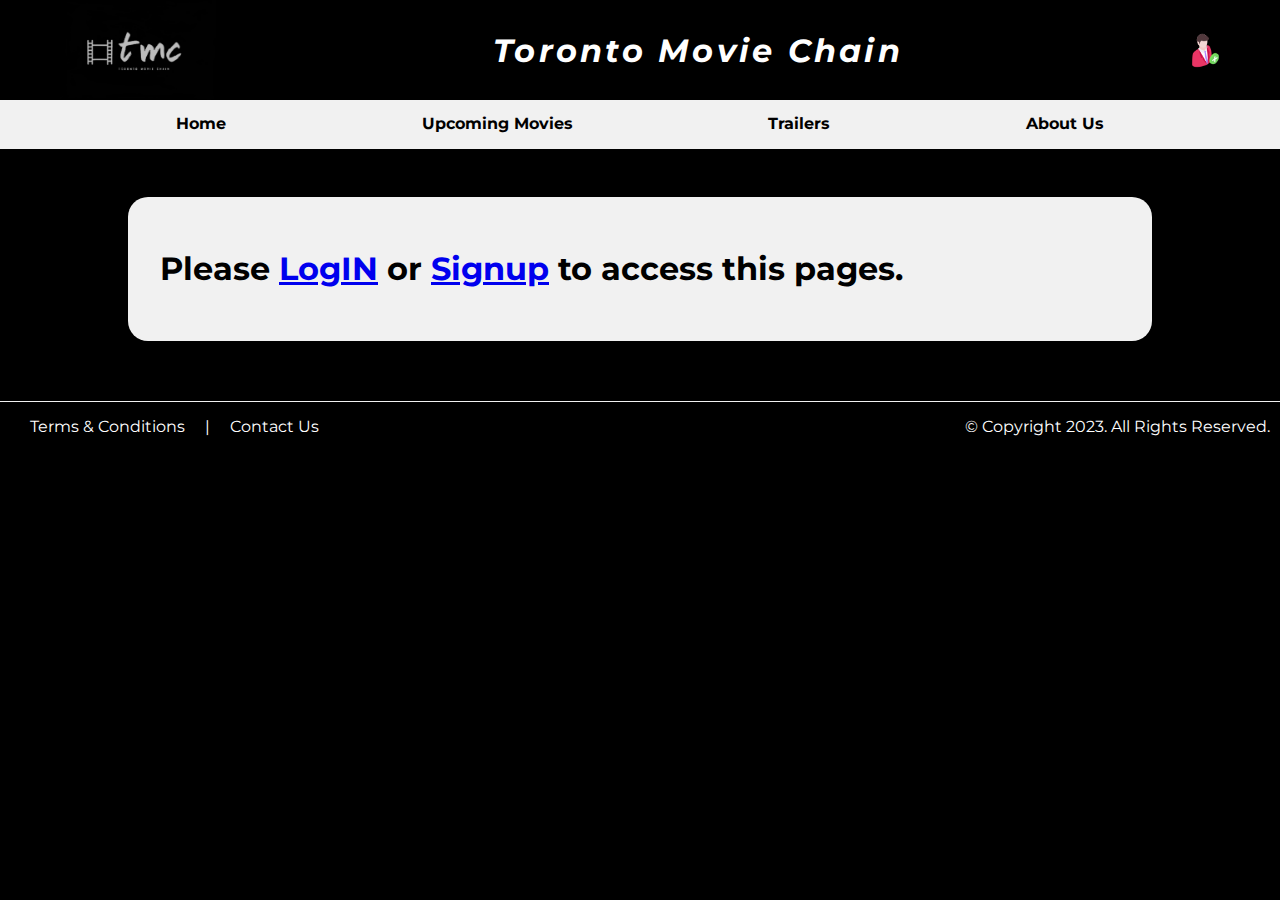
<file: index.html>
<!--    Author : Pavan Kumar Reddy Vuyyuru -->
<!DOCTYPE html>
<html lang="en">

<head>
    <link rel="stylesheet" href="../css/styles.css">
    <link rel="stylesheet" href="../css/styles2.css">
    <link href="https://fonts.googleapis.com/css?family=Montserrat:400,500,700,900|Ubuntu:400,500,700" rel="stylesheet">
    <link rel="icon" type="image/x-icon" href="../img/documentary-favicon.png">
    <title>Toronto Movie Chain</title>
    <meta charset="utf-8">
    <meta name="viewport" content="width=device-width, initial-scale=1">
    <script src="../js/profile.js"></script>
</head>

<body>
    <div id="container">
        <!-- Use the header area for the website name or logo -->
        <header>
            <div class="header-logo">
                <a class="home-link" href="#"><img src="../img/tmc.png" alt="header-logo" class="logo-image"></a>
            </div>
            <div class="hamburger" onclick="toggleNavbar()">☰</div>
            <div class="site-title">
                <a class="home-link" href="#">
                    <h1 class="header">Toronto Movie Chain</h1>
                </a>
            </div>
            <div class="ls-page">
                <img src="../img/signup-icon.png" class="svg-icons" alt="signup-icon">
                <a href='#'>
                    <p style="color:#fff;font-style: italic;" id="usernameDisplay"></p>
                </a>
            </div>


        </header>
        <!-- Use the nav area to add hyperlinks to other pages within the website -->
        <nav class="navbar">
            <div class="navbar-div">
                <div class="navbar-links">
                    <a href="../html/index.html">Home</a>
                    <a href="../html/upcoming.html">Upcoming Movies</a>
                    <a href="../html/trailers.html">Trailers</a>
                    <a href="../html/about_us.html">About Us</a>
                    <a href="../html/profile.html" class="mobileNav-specific">My Account</a>
                </div>
            </div>

        </nav>
        <!-- Use the main area to add the main content of the webpage -->
        <main>
            <div class="main-container">
                <h1>Please
                    <a href="../html/login.html">LogIN</a> or
                    <a href="../html/signup.html">Signup</a> to access this pages.
                </h1>
            </div>
        </main>
        <!-- Use the footer area to add webpage footer content -->
        <footer class="footer-site">
            <div class="footer-links">
                <li class="footer-link-list">
                    <ul class="footer-list-items"><a class="footer-links" href="../html/terms_and_conditions.html">Terms & Conditions</a></ul> |
                    <ul class="footer-list-items"><a class="footer-links" href="../html/contact_us.html">Contact Us</a></ul>
                </li>
            </div>
            <div class="footer-copyright">
                &copy; Copyright 2023. All Rights Reserved.
            </div>
        </footer>
    </div>
</body>


</html>
</file>
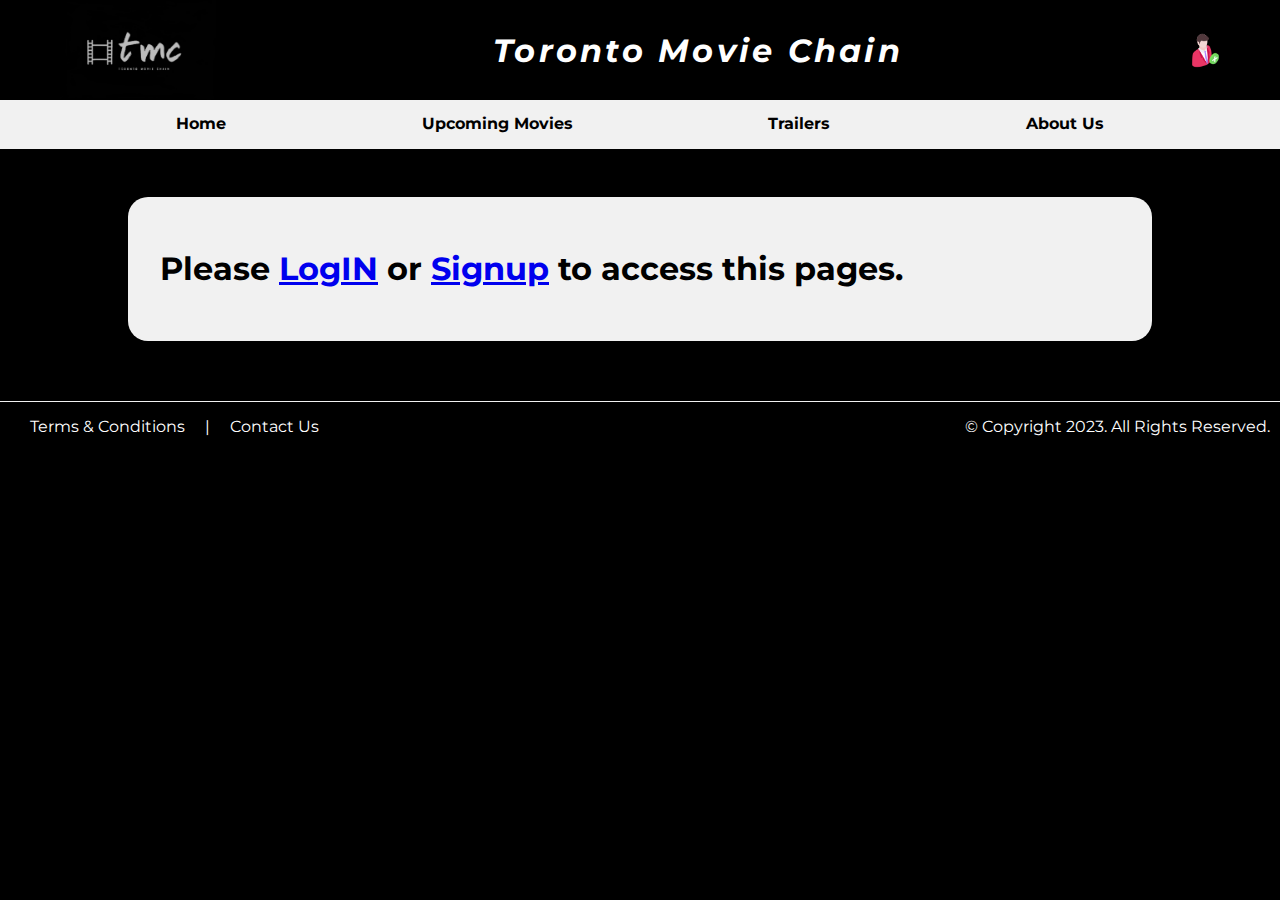
<file: html/index.html>
<!-- Author : Venkata Sandeep Reddy Sabella -->
<!DOCTYPE html>
<html lang="en">

<head>
    <link rel="stylesheet" href="../css/styles.css">
    <link rel="stylesheet" href="../css/styles2.css">
    <script src="../js/index.js"></script>
    <!-- Google font for website -->
    <link href="https://fonts.googleapis.com/css?family=Montserrat:400,500,700,900|Ubuntu:400,500,700" rel="stylesheet">
    <link rel="icon" type="image/x-icon" href="../img/documentary-favicon.png">
    <title>Toronto Movie Chain</title>
    <meta charset="utf-8">
    <meta name="viewport" content="width=device-width, initial-scale=1">
</head>

<body>
    <div id="container">
        <!-- Use the header area for the website name or logo -->
        <header>
            <div class="header-logo">
                <a class="home-link" href="#"><img src="../img/tmc.png" alt="header-logo" class="logo-image"></a>
            </div>
            <div class="hamburger" onclick="toggleNavbar()">☰</div>
            <div class="site-title">
                <a class="home-link" href="#">
                    <h1 class="header">Toronto Movie Chain</h1>
                </a>
            </div>

            <div class="ls-page">
                <img src="../img/signup-icon.png" class="svg-icons" alt="signup-icon">
                <a href="../html/profile.html">
                    <p style="color:#fff;font-style: italic;" id="usernameDisplay"></p>
                </a>
            </div>

        </header>

        <nav class="navbar">
            <div class="navbar-div">
                <div class="navbar-links">
                    <a href="../html/index.html">Home</a>
                    <a href="../html/upcoming.html">Upcoming Movies</a>
                    <a href="../html/trailers.html">Trailers</a>
                    <a href="../html/about_us.html">About Us</a>
                    <a href="../html/profile.html" class="mobileNav-specific">My Account</a>
                </div>
            </div>

        </nav>
        <!-- Use the main area to add the main content of the webpage -->
        <main>
            <div>
                <div class="main-container">
                    <div class="slider">
                        <img src="../img/banner.jpg" id="banner" alt="Home Page Banner">
                    </div>
                    <h1 class="page-header">Now Playing :</h1>
                    <div class="now-playing-container">
                        <div class="card">
                            <img src="../img/batman.jpg" alt="movie-banner">
                            <div class="content">
                                <h3 class="content-text">Batman</h3>
                                <p class="content-text">Action/Adventure</p>
                                <a href="../html/show-timings.html" class="active-button">Book Now</a>
                            </div>
                        </div>
                        <div class="card">
                            <img src="../img/spiderman2.png" alt="movie-banner">
                            <div class="content">
                                <h3 class="content-text">Spiderman</h3>
                                <p class="content-text">Action/Adventure</p>
                                <a href="../html/show-timings.html" class="active-button">Book Now</a>
                            </div>
                        </div>
                        <div class="card">
                            <img src="../img/starwars.jpg" alt="movie-banner">
                            <div class="content">
                                <h3 class="content-text">Star Wars</h3>
                                <p class="content-text">Action/Adventure</p>
                                <a href="../html/show-timings.html" class="active-button">Book Now</a>
                            </div>
                        </div>
                        <div class="card">
                            <img src="../img/drstrange.jpg" alt="movie-banner">
                            <div class="content">
                                <h3 class="content-text">Dr Strange</h3>
                                <p class="content-text">Action/Adventure</p>
                                <a href="../html/show-timings.html" class="active-button">Book Now</a>
                            </div>
                        </div>
                        <div class="card">
                            <img src="../img/naruto.png" alt="movie-banner">
                            <div class="content">
                                <h3 class="content-text">Naruto</h3>
                                <p class="content-text">Action/Adventure</p>
                                <a href="../html/show-timings.html" class="active-button">Book Now</a>
                            </div>
                        </div>
                        <div class="card">
                            <img src="../img/hulk.png" alt="movie-banner">
                            <div class="content">
                                <h3 class="content-text">Hulk</h3>
                                <p class="content-text">Action/Adventure</p>
                                <a href="../html/show-timings.html" class="active-button">Book Now</a>
                            </div>
                        </div>
                        <div class="card">
                            <img src="../img/ironman.png" alt="movie-banner">
                            <div class="content">
                                <h3 class="content-text">IronMan</h3>
                                <p class="content-text">Action/Adventure</p>
                                <a href="../html/show-timings.html" class="active-button">Book Now</a>
                            </div>
                        </div>
                    </div>
                    <div class="offer">
                        <h2>40% off on tickets during weekend's</h2>
                    </div>
                    <h1>Movie News</h1>
                    <div class="now-playing-container">

                        <div class="movie-news-card">
                            <img src="../img/squidgame.jpg" alt="movie-news-image">
                            <div class="content2">
                                <p> The movie is based on the true story of US scientist and theoretical physicist J Robert Oppenheimer</p>
                            </div>
                        </div>
                        <div class="movie-news-card">
                            <img src="../img/flash.jpg" alt="movie-news-image">
                            <div class="content2">
                                <p>Film critic Ali Plumb and a marketing expert explain why the Barbie film has been everywhere for months.</p>
                            </div>
                        </div>
                        <div class="movie-news-card">

                            <img src="../img/harrypotter.jpg" alt="movie-news-image">
                            <div class="content2">
                                <p>Haunted Mansion is a 2023 American supernatural horror comedy film directed by Justin Simien</p>
                            </div>
                        </div>
                    </div>


                </div>
            </div>
        </main>
        <!-- Use the footer area to add webpage footer content -->
        <footer class="footer-site">
            <div class="footer-links">
                <li class="footer-link-list">
                    <ul class="footer-list-items"><a class="footer-links" href="../html/terms_and_conditions.html">Terms & Conditions</a></ul> |
                    <ul class="footer-list-items"><a class="footer-links" href="../html/contact_us.html">Contact Us</a></ul>
                </li>
            </div>
            <div class="footer-copyright">
                &copy; Copyright 2023. All Rights Reserved.
            </div>
        </footer>
    </div>
</body>
<script src="../js/index.js"></script>

</html>
</file>
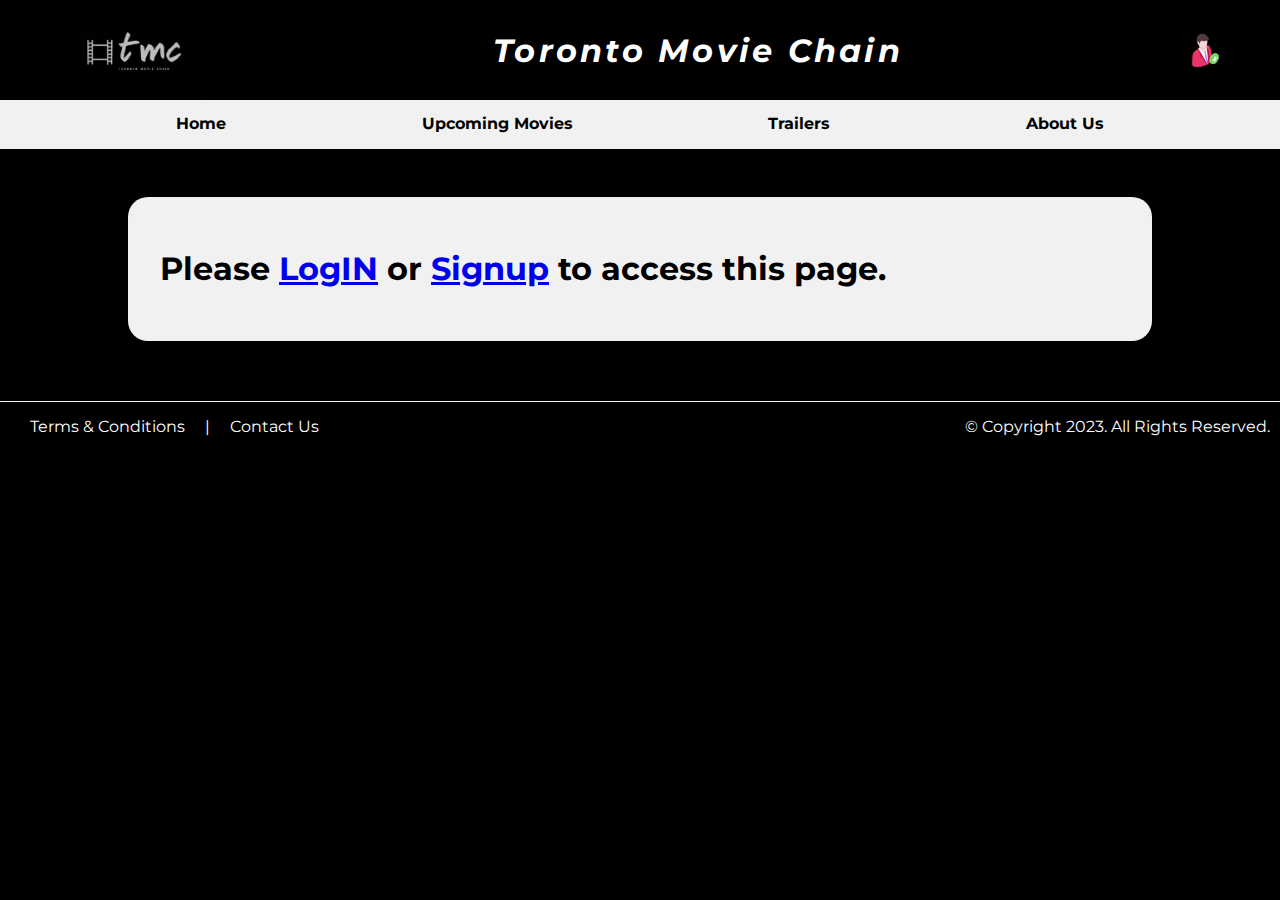
<file: invalid-login.html>
<!--    Author : Pavan Kumar Reddy Vuyyuru -->
<!DOCTYPE html>
<html lang="en">

<head>
    <link rel="stylesheet" href="../css/styles.css">
    <link rel="stylesheet" href="../css/styles2.css">
    <link href="https://fonts.googleapis.com/css?family=Montserrat:400,500,700,900|Ubuntu:400,500,700" rel="stylesheet">
    <link rel="icon" type="image/x-icon" href="../img/documentary-favicon.png">
    <title>Toronto Movie Chain</title>
    <meta charset="utf-8">
    <meta name="viewport" content="width=device-width, initial-scale=1">
    <script src="../js/profile.js"></script>
</head>

<body>
    <div id="container">
        <!-- Use the header area for the website name or logo -->
        <header>
            <div class="header-logo">
                <a class="home-link" href="../405-Found_Movie-Theatre-Management_FP/invalid-login.html"><img src="../img/tmc.png" alt="header-logo" class="logo-image"></a>
            </div>
            <div class="hamburger" onclick="toggleNavbar()">☰</div>
            <div class="site-title">
                <a class="home-link" href="../405-Found_Movie-Theatre-Management_FP/invalid-login.html">
                    <h1 class="header">Toronto Movie Chain</h1>
                </a>
            </div>
            <div class="ls-page">
                <img src="../img/signup-icon.png" class="svg-icons" alt="signup-icon">
                <a href='#'>
                    <p style="color:#fff;font-style: italic;" id="usernameDisplay"></p>
                </a>
            </div>


        </header>
        <!-- Use the nav area to add hyperlinks to other pages within the website -->
        <nav class="navbar">
            <div class="navbar-div">
                <div class="navbar-links">
                    <a href="../html/index.html">Home</a>
                    <a href="../html/upcoming.html">Upcoming Movies</a>
                    <a href="../html/trailers.html">Trailers</a>
                    <a href="../html/about_us.html">About Us</a>
                    <a href="../html/profile.html" class="mobileNav-specific">My Account</a>
                </div>
            </div>

        </nav>
        <!-- Use the main area to add the main content of the webpage -->
        <main>
            <div class="main-container">
                <h1>Please
                    <a href="../html/login.html">LogIN</a> or
                    <a href="../html/signup.html">Signup</a> to access this page.
                </h1>
            </div>
        </main>
        <!-- Use the footer area to add webpage footer content -->
        <footer class="footer-site">
            <div class="footer-links">
                <li class="footer-link-list">
                    <ul class="footer-list-items"><a class="footer-links" href="../html/terms_and_conditions.html">Terms & Conditions</a></ul> |
                    <ul class="footer-list-items"><a class="footer-links" href="../html/contact_us.html">Contact Us</a></ul>
                </li>
            </div>
            <div class="footer-copyright">
                &copy; Copyright 2023. All Rights Reserved.
            </div>
        </footer>
    </div>
</body>


</html>
</file>
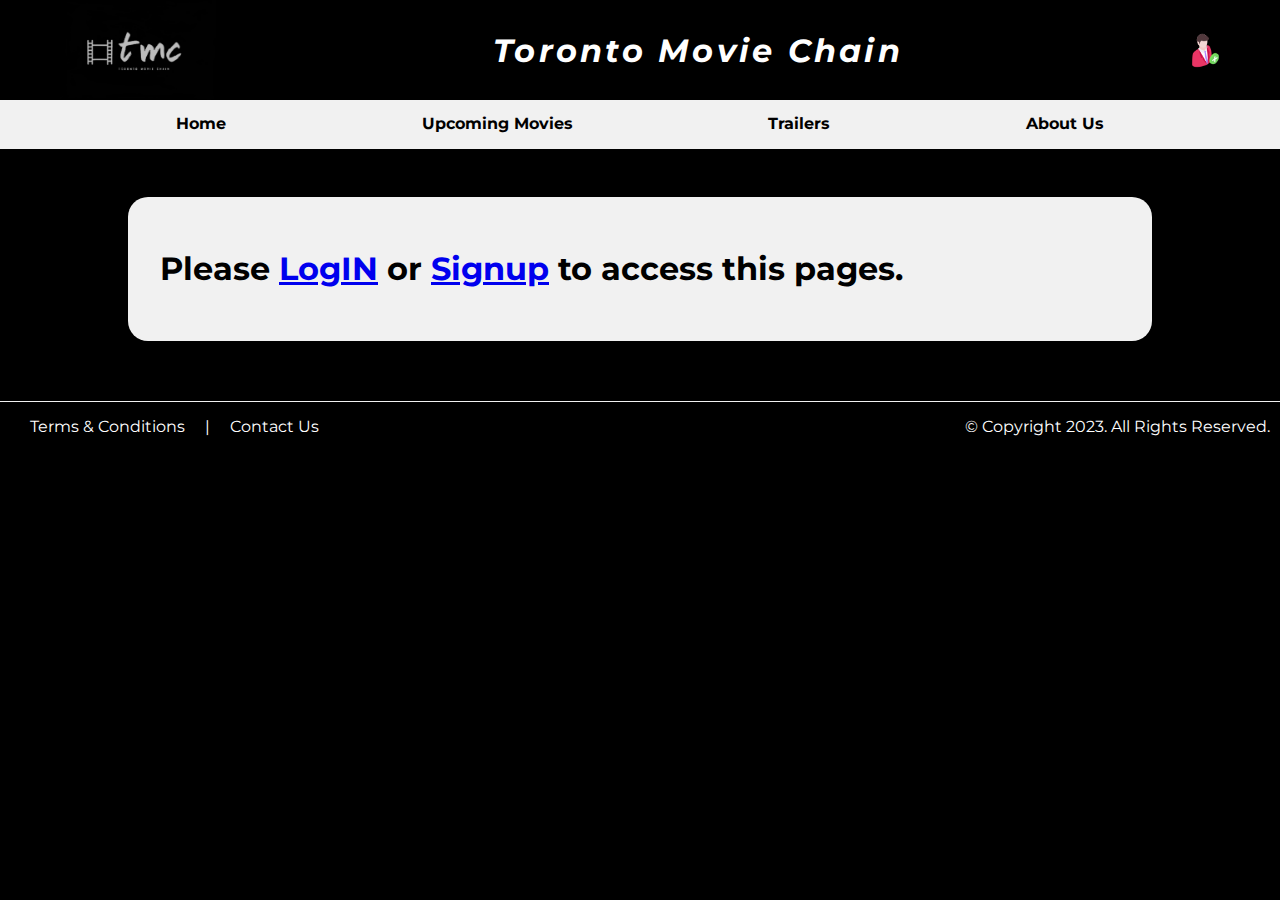
<file: html/about_us.html>
<!--    Author : Rajesh Jyoti Samrat -->
<!DOCTYPE html>
<html lang="en">

<head>
    <link rel="stylesheet" href="../css/styles.css">
    <link rel="stylesheet" href="../css/styles2.css">
    <!-- Google font for website -->
    <link href="https://fonts.googleapis.com/css?family=Montserrat:400,500,700,900|Ubuntu:400,500,700" rel="stylesheet">
    <link rel="icon" type="image/x-icon" href="../img/documentary-favicon.png">
    <title>Toronto Movie Chain</title>
    <meta charset="utf-8">
    <meta name="viewport" content="width=device-width, initial-scale=1">
</head>

<body>
    <div id="container">
        <!-- Use the header area for the website name or logo -->
        <header>
            <div class="header-logo">
                <a class="home-link" href="../html/index.html"><img src="../img/tmc.png" alt="header-logo" class="logo-image"></a>
            </div>
            <div class="hamburger" onclick="toggleNavbar()">☰</div>
            <div class="site-title">
                <a class="home-link" href="../html/index.html">
                    <h1 class="header">Toronto Movie Chain</h1>
                </a>
            </div>
            <div class="ls-page">

                <img src="../img/signup-icon.png" class="svg-icons" alt="signup-icon">
                <a href="../html/profile.html">
                    <p style="color:#fff;font-style: italic;" id="usernameDisplay"></p>
                </a>

            </div>


        </header>
        <!-- Use the nav area to add hyperlinks to other pages within the website -->
        <nav class="navbar">
            <div class="navbar-div">
                <div class="navbar-links">
                    <a href="../html/index.html">Home</a>
                    <a href="../html/upcoming.html">Upcoming Movies</a>
                    <a href="../html/trailers.html">Trailers</a>
                    <a href="../html/about_us.html">About Us</a>
                    <a href="../html/profile.html" class="mobileNav-specific">My Account</a>
                </div>
            </div>

        </nav>
        <!-- Use the main area to add the main content of the webpage -->
        <main>
            <div>
                <div class="main-container" ontouchstart="touchStart()">
                    <h1 class="page-header">About Us :</h1>
                    <div class="mission">
                        <h2>Our Mission :</h2>
                        <div class="mission-block">
                            <div style="max-width: 30%;">
                                <img src="../img/mission.png" alt="mission-image" class="mission-image">
                            </div>
                            <div>
                                <p>We at <strong> Toronto Movie Chain </strong> work hard to earn the trust of movie buffs like you that allows users to book tickets for movies online. It offers various features and benefits to both customers and movie theaters.
                                    No matter if you're a casual watcher or a die-hard cinephile, our website provides insightful information and useful resources about movie and ticket bookings experience. You may easily access a plethora of knowledge
                                    on your preferred movies, actors, directors, and genres.</p>
                            </div>
                        </div>
                    </div>
                    <div class="what-we-offer">
                        <h2>What we offer :</h2>
                        <ul>
                            <li>A big collection of movies from different genres.</li>
                            <li>Movie trailers, reviews and upcoming releases.</li>
                            <li>Users can search for movies to watch after logging in. They are able to search through a list of movies and filter them by region, language, release date, and genre.</li>
                            <li>Users may check the showtime and seat availability in real-time, which helps them plan their movie outings.</li>
                            <li>Many booking websites offer promotional deals, discounts, and loyalty programs, enabling users to save money on ticket purchases.</li>
                        </ul>
                    </div>

                    <div class="contact-us-block">
                        <h2>Any Quires :</h2>
                        <p>If you have any questions, feedback, or inquiries, please don't hesitate to get in touch with us. We'd love to hear from you!</p>
                        <p><b>Email : </b>
                            <a href="mailto:info@movietheatremanagement.com"><em>info@movietheatremanagement.com</em></a>
                        </p>
                        <p class="desktop-only"><b>Phone : </b>
                            <a href="tel: +1 1111111111"><em>+1 (123)-123-1234</em></a>
                        </p>
                        <p class="mobile-only call-button">
                            <a href="tel: +1 1111111111"><em>Contact Us</em></a>
                        </p>
                    </div>
                </div>
            </div>
        </main>
        <!-- Use the footer area to add webpage footer content -->
        <footer class="footer-site">
            <div class="footer-links">
                <li class="footer-link-list">
                    <ul class="footer-list-items"><a class="footer-links" href="../html/terms_and_conditions.html">Terms & Conditions</a></ul> |
                    <ul class="footer-list-items"><a class="footer-links" href="../html/contact_us.html">Contact Us</a></ul>
                </li>
            </div>
            <div class="footer-copyright">
                &copy; Copyright 2023. All Rights Reserved.
            </div>
        </footer>
    </div>
</body>
<script src="../js/index.js"></script>

</html>
</file>
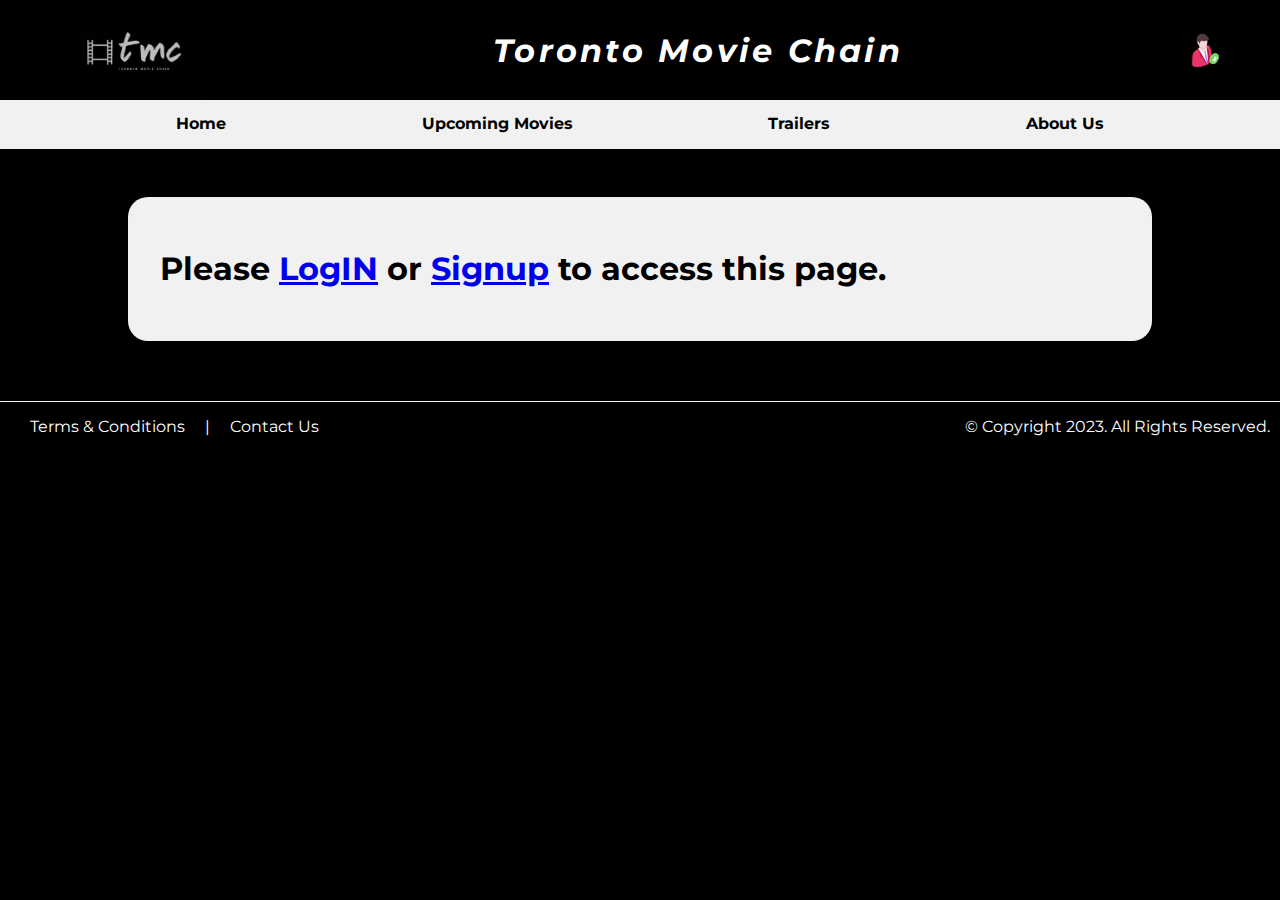
<file: html/invalid-login.html>
<!--    Author : Pavan Kumar Reddy Vuyyuru -->
<!DOCTYPE html>
<html lang="en">

<head>
    <link rel="stylesheet" href="../css/styles.css">
    <link rel="stylesheet" href="../css/styles2.css">
    <link href="https://fonts.googleapis.com/css?family=Montserrat:400,500,700,900|Ubuntu:400,500,700" rel="stylesheet">
    <link rel="icon" type="image/x-icon" href="../img/documentary-favicon.png">
    <title>Toronto Movie Chain</title>
    <meta charset="utf-8">
    <meta name="viewport" content="width=device-width, initial-scale=1">
    <script src="../js/profile.js"></script>
</head>

<body>
    <div id="container">
        <!-- Use the header area for the website name or logo -->
        <header>
            <div class="header-logo">
                <a class="home-link" href="../html/invalid-login.html"><img src="../img/tmc.png" alt="header-logo" class="logo-image"></a>
            </div>
            <div class="hamburger" onclick="toggleNavbar()">☰</div>
            <div class="site-title">
                <a class="home-link" href="../html/invalid-login.html">
                    <h1 class="header">Toronto Movie Chain</h1>
                </a>
            </div>
            <div class="ls-page">
                <img src="../img/signup-icon.png" class="svg-icons" alt="signup-icon">
                <a href='#'>
                    <p style="color:#fff;font-style: italic;" id="usernameDisplay"></p>
                </a>
            </div>


        </header>
        <!-- Use the nav area to add hyperlinks to other pages within the website -->
        <nav class="navbar">
            <div class="navbar-div">
                <div class="navbar-links">
                    <a href="../html/index.html">Home</a>
                    <a href="../html/upcoming.html">Upcoming Movies</a>
                    <a href="../html/trailers.html">Trailers</a>
                    <a href="../html/about_us.html">About Us</a>
                    <a href="../html/profile.html" class="mobileNav-specific">My Account</a>
                </div>
            </div>

        </nav>
        <!-- Use the main area to add the main content of the webpage -->
        <main>
            <div class="main-container">
                <h1>Please
                    <a href="../html/login.html">LogIN</a> or
                    <a href="../html/signup.html">Signup</a> to access this page.
                </h1>
            </div>
        </main>
        <!-- Use the footer area to add webpage footer content -->
        <footer class="footer-site">
            <div class="footer-links">
                <li class="footer-link-list">
                    <ul class="footer-list-items"><a class="footer-links" href="../html/terms_and_conditions.html">Terms & Conditions</a></ul> |
                    <ul class="footer-list-items"><a class="footer-links" href="../html/contact_us.html">Contact Us</a></ul>
                </li>
            </div>
            <div class="footer-copyright">
                &copy; Copyright 2023. All Rights Reserved.
            </div>
        </footer>
    </div>
</body>


</html>
</file>
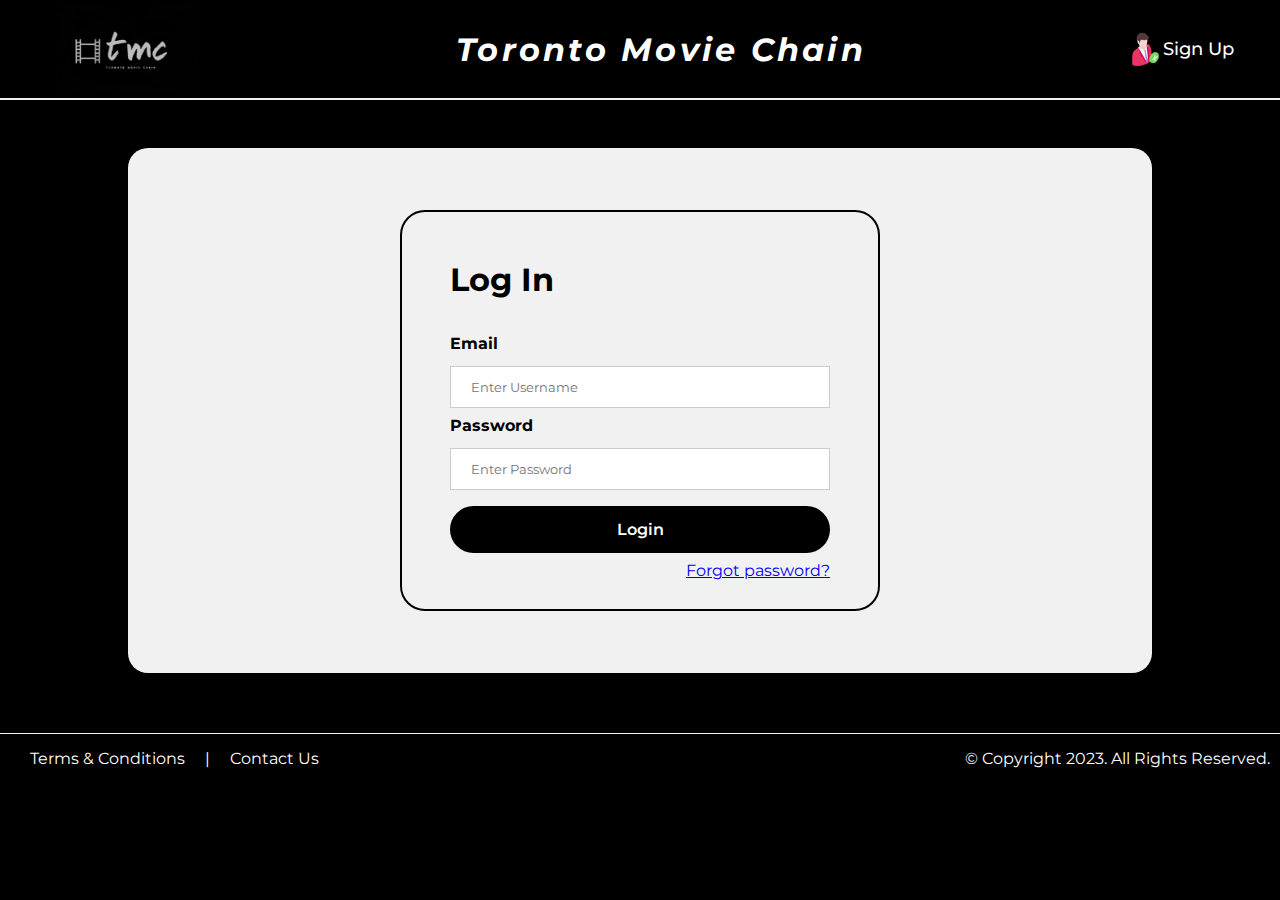
<file: html/login.html>
<!-- Author : Pavan Kumar Reddy Vuyyuru -->
<!DOCTYPE html>
<html lang="en">

<head>
    <link rel="stylesheet" href="../css/styles.css">
    <link rel="stylesheet" href="../css/styles2.css">
    <script src="../js/login.js"></script>
    <!-- Google font for website -->
    <link href="https://fonts.googleapis.com/css?family=Montserrat:400,500,700,900|Ubuntu:400,500,700" rel="stylesheet">
    <link rel="icon" type="image/x-icon" href="../img/documentary-favicon.png">
    <title>Toronto Movie Chain</title>
    <meta charset="utf-8">
    <meta name="viewport" content="width=device-width, initial-scale=1">
</head>

<body>
    <div id="container">
        <!-- Use the header area for the website name or logo -->
        <header style=" border-bottom: 2px solid #f1f1f1;">
            <div class="header-logo">
                <a class="home-link" href="../index.html"><img src="../img/tmc.png" alt="header-logo" class="logo-image"></a>
            </div>
            <div class="site-title">
                <a class="home-link" href="../index.html">
                    <h1 class="header">Toronto Movie Chain</h1>
                </a>
            </div>
            <div class="ls-page">
                <a class="login" href="../html/profile.html" rel="contact_us-page">
                    <img src="../img/signup-icon.png" class="svg-icons" alt="signup-icon">Sign Up</a>
            </div>
            <div class="ls-page-mobile-tablet">
                <a class="login" href="../html/signup.html" rel="contact_us-page">
                    <img src="../img/signup-icon.png" class="svg-icons" alt="signup-icon"></a>
            </div>

        </header>

        <!-- Use the main area to add the main content of the webpage -->
        <main>
            <div class="main-container">
                <form id="login-form" action="submit">
                    <div class="form-container">
                        <h1 class="page-title">Log In</h1>
                        <hr>
                        <label for="username"><b>Email</b></label>
                        <input type="text" id="username" placeholder="Enter Username" name="uname" required>

                        <label for="password"><b>Password</b></label>
                        <input type="password" id="password" placeholder="Enter Password" name="psw" required>

                        <div style="display: block;font-style: italic;">
                            <output style="color: red;" name="result"></output>
                        </div>
                        <input type="submit" class="active-button" value="Login" />
                        <span class="psw"><a href="#">Forgot password?</a></span>
                    </div>
                </form>
            </div>
        </main>
        <!-- Use the footer area to add webpage footer content -->
        <footer class="footer-site">
            <div class="footer-links">
                <li class="footer-link-list">
                    <ul class="footer-list-items"><a class="footer-links" href="../html/terms_and_conditions.html">Terms & Conditions</a></ul> |
                    <ul class="footer-list-items"><a class="footer-links" href="../html/contact_us.html">Contact Us</a></ul>
                </li>
            </div>
            <div class="footer-copyright">
                &copy; Copyright 2023. All Rights Reserved.
            </div>
        </footer>
    </div>
</body>

</html>
</file>
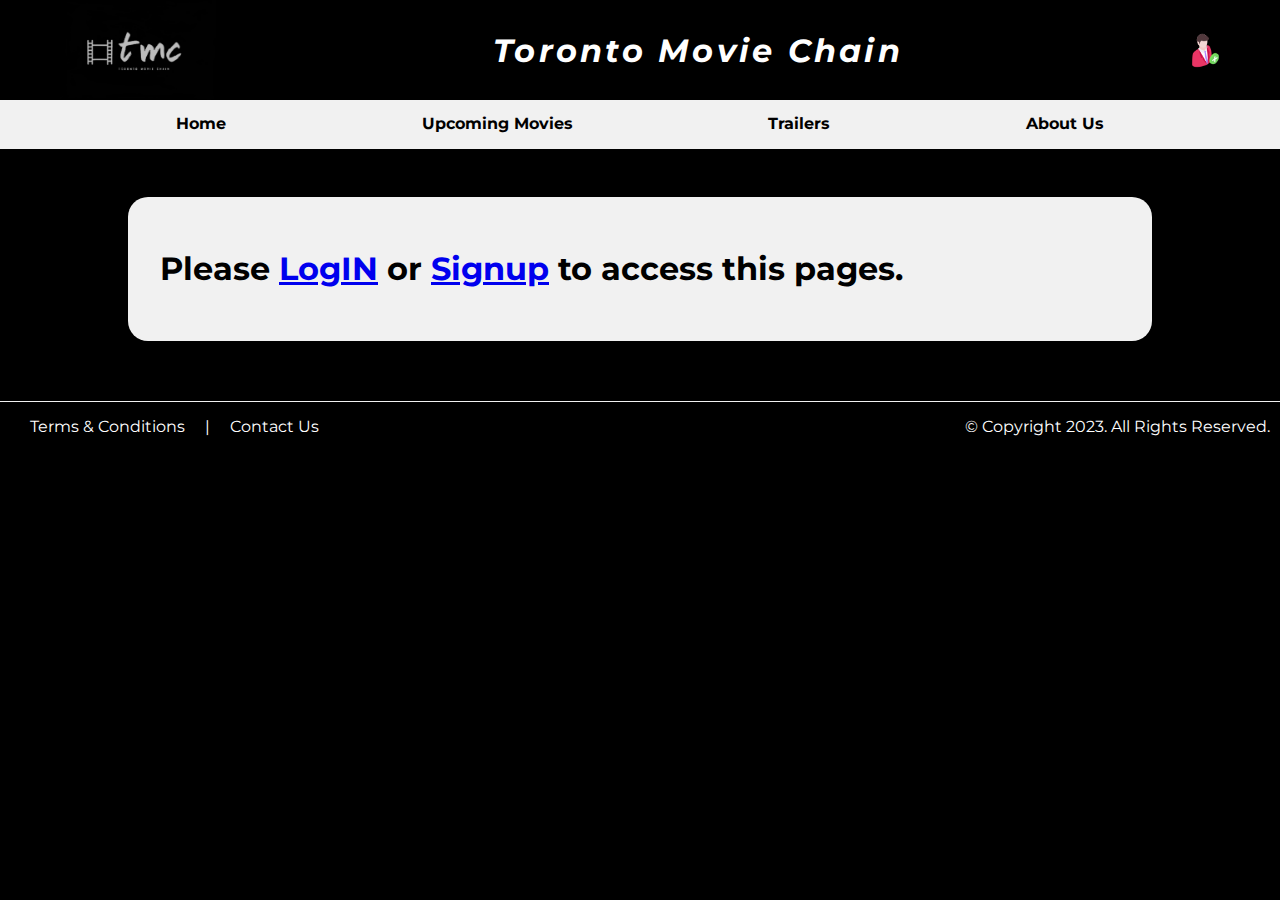
<file: html/profile.html>
<!--    Author : Venkata Sandeep Reddy Sabella -->
<!DOCTYPE html>
<html lang="en">

<head>
    <link rel="stylesheet" href="../css/styles.css">
    <link rel="stylesheet" href="../css/styles2.css">
    <link href="https://fonts.googleapis.com/css?family=Montserrat:400,500,700,900|Ubuntu:400,500,700" rel="stylesheet">
    <link rel="icon" type="image/x-icon" href="../img/documentary-favicon.png">
    <title>Toronto Movie Chain</title>
    <meta charset="utf-8">
    <meta name="viewport" content="width=device-width, initial-scale=1">
    <script src="../js/profile.js"></script>
</head>

<body>
    <div id="container">
        <!-- Use the header area for the website name or logo -->
        <header>
            <div class="header-logo">
                <a class="home-link" href="../html/index.html"><img src="../img/tmc.png" alt="header-logo" class="logo-image"></a>
            </div>
            <div class="hamburger" onclick="toggleNavbar()">☰</div>
            <div class="site-title">
                <a class="home-link" href="../html/index.html">
                    <h1 class="header">Toronto Movie Chain</h1>
                </a>
            </div>
            <div class="ls-page">
                <img src="../img/signup-icon.png" class="svg-icons" alt="signup-icon">
                <a href='#'>
                    <p style="color:#fff;font-style: italic;" id="usernameDisplay"></p>
                </a>
            </div>


        </header>
        <!-- Use the nav area to add hyperlinks to other pages within the website -->
        <nav class="navbar">
            <div class="navbar-div">
                <div class="navbar-links">
                    <a href="../html/index.html">Home</a>
                    <a href="../html/upcoming.html">Upcoming Movies</a>
                    <a href="../html/trailers.html">Trailers</a>
                    <a href="../html/about_us.html">About Us</a>
                    <a href="../html/profile.html" class="mobileNav-specific">My Account</a>
                </div>
            </div>

        </nav>
        <!-- Use the main area to add the main content of the webpage -->
        <main>
            <div class="main-container">
                <h1 class="page-header">Profile :</h1>
                <div id="profile-container">
                    <div id="profile-photo">
                        <img src="../img/batman.jpg" alt="Profile Photo">
                    </div>
                    <div id="profile-details">
                        <label for="firstname">First Name:</label>
                        <input type="text" id="firstname" readonly>

                        <label for="email">Email:</label>
                        <input type="email" id="email" readonly>

                        <label for="password">Password:</label>
                        <input type="password" id="password" readonly>

                        <button onclick="changePassword()">Change Password</button>
                        <button onclick="signOut()">Sign Out</button>
                    </div>
                </div>
            </div>
        </main>
        <!-- Use the footer area to add webpage footer content -->
        <footer class="footer-site">
            <div class="footer-links">
                <li class="footer-link-list">
                    <ul class="footer-list-items"><a class="footer-links" href="../html/terms_and_conditions.html">Terms & Conditions</a></ul> |
                    <ul class="footer-list-items"><a class="footer-links" href="../html/contact_us.html">Contact Us</a></ul>
                </li>
            </div>
            <div class="footer-copyright">
                &copy; Copyright 2023. All Rights Reserved.
            </div>
        </footer>
    </div>
</body>
<script src="../js/index.js"></script>

</html>
</file>
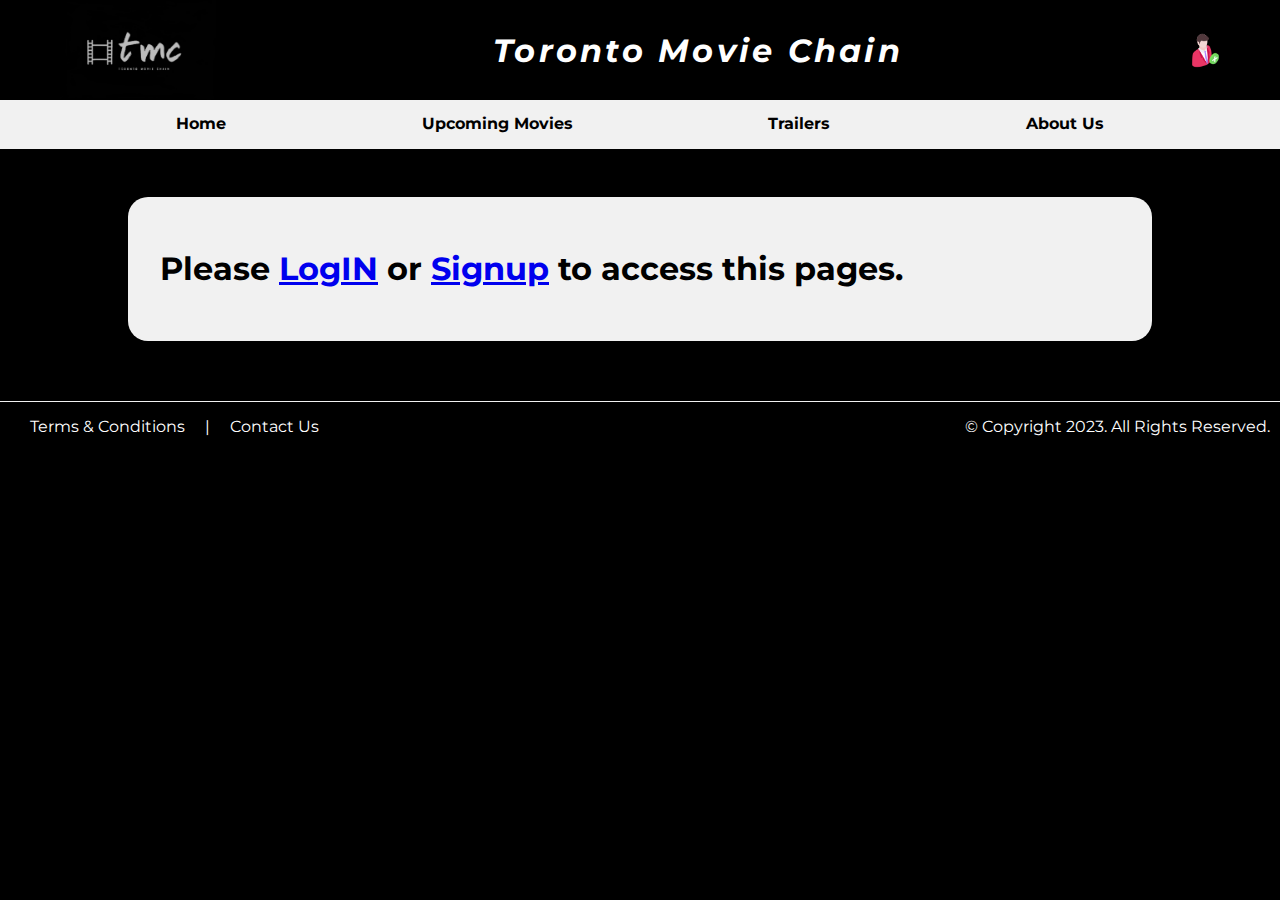
<file: html/show-timings.html>
<!--    Author : Pavan Kumar Reddy Vuyyuru -->
<!DOCTYPE html>
<html lang="en">

<head>
    <link rel="stylesheet" href="../css/styles.css">
    <link rel="stylesheet" href="../css/styles2.css">
    <!-- Google font for website -->
    <link href="https://fonts.googleapis.com/css?family=Montserrat:400,500,700,900|Ubuntu:400,500,700" rel="stylesheet">
    <link rel="icon" type="image/x-icon" href="../img/documentary-favicon.png">
    <title>Toronto Movie Chain</title>
    <meta charset="utf-8">
    <meta name="viewport" content="width=device-width, initial-scale=1">
</head>

<body>
    <div id="container">
        <!-- Use the header area for the website name or logo -->
        <header>
            <div class="header-logo">
                <a class="home-link" href="../html/index.html"><img src="../img/tmc.png" alt="header-logo" class="logo-image"></a>
            </div>
            <div class="hamburger" onclick="toggleNavbar()">☰</div>
            <div class="site-title">
                <a class="home-link" href="../html/index.html">
                    <h1 class="header">Toronto Movie Chain</h1>
                </a>
            </div>
            <div class="ls-page">
                <img src="../img/signup-icon.png" class="svg-icons" alt="signup-icon">
                <a href="../html/profile.html">
                    <p style="color:#fff;font-style: italic;" id="usernameDisplay"></p>
                </a>
            </div>

        </header>
        <!-- Use the nav area to add hyperlinks to other pages within the website -->
        <nav class="navbar">
            <div class="navbar-div">
                <div class="navbar-links">
                    <a href="../html/index.html">Home</a>
                    <a href="../html/upcoming.html">Upcoming Movies</a>
                    <a href="../html/trailers.html">Trailers</a>
                    <a href="../html/about_us.html">About Us</a>
                    <a href="../html/profile.html" class="mobileNav-specific">My Account</a>
                </div>
            </div>

        </nav>
        <!-- Use the main area to add the main content of the webpage -->
        <main>
            <div class="main-container">
                <div class="show_timings-container">
                    <h1 class="page-header">Show timings :</h1>

                </div>
                <div class="show-details-container">
                    <div class="show-list-container">
                        <div class="movie-image">
                            <a href="#">
                                <img src="../img/batman.jpg" alt="movie-banner-image">
                            </a>
                        </div>
                        <div class="movie-details">
                            <div class="movie-title">
                                <p>Batman</p>
                            </div>
                            <div class="movie-info">
                                <li>
                                    <ol>Language : English</ol>
                                    <ol>Running time : 2 hrs 6 minutes</ol>
                                    <ol>Release date : 15 Aug 2023</ol>
                                    <ol>Show Time : Today, 11.00 Hr</ol>
                                </li>
                                <a href="../html/booking_page.html" class="active-button">Book Tickets</a>
                            </div>
                        </div>
                    </div>
                    <div class="movie-detail-synopsis">
                        <section>
                            <li class="movie-detail-synopsis-list">
                                <ul>Cast : Michael Keaton, Danny DeVito and Michelle Pfeiffer</ul>
                                <ul>Director : Tim Burton</ul>
                                <ul>Producers : Denise Di Novi, Tim Burton</ul>
                                <ul>
                                    <article>While Batman deals with a deformed man calling himself the Penguin wreaking havoc across Gotham with the help of a cruel businessman, a female employee of the latter becomes the Catwoman with her own vendetta.</article>
                                </ul>
                            </li>
                        </section>
                    </div>
                </div>

                <div class="show-details-container">
                    <div class="show-list-container">
                        <div class="movie-image">
                            <a href="#">
                                <img src="../img/batman.jpg" alt="movie-banner-image">
                            </a>
                        </div>
                        <div class="movie-details">
                            <div class="movie-title">
                                <p>Batman</p>
                            </div>
                            <div class="movie-info">
                                <li>
                                    <ol>Language : English</ol>
                                    <ol>Running time : 2 hrs 6 minutes</ol>
                                    <ol>Release date : 15 Aug 2023</ol>
                                    <ol>Show Time : Today, 16.00 Hr</ol>
                                </li>
                                <a href="../html/booking_page.html" class="active-button">Book Tickets</a>
                            </div>
                        </div>
                    </div>
                    <div class="movie-detail-synopsis">
                        <section>
                            <li class="movie-detail-synopsis-list">
                                <ul>Cast : Michael Keaton, Danny DeVito and Michelle Pfeiffer</ul>
                                <ul>Director : Tim Burton</ul>
                                <ul>Producers : Denise Di Novi, Tim Burton</ul>
                                <ul>
                                    <article>While Batman deals with a deformed man calling himself the Penguin wreaking havoc across Gotham with the help of a cruel businessman, a female employee of the latter becomes the Catwoman with her own vendetta.</article>
                                </ul>
                            </li>
                        </section>
                    </div>
                </div>

                <div class="show-details-container">
                    <div class="show-list-container">
                        <div class="movie-image">
                            <a href="#">
                                <img src="../img/batman.jpg" alt="movie-banner-image">
                            </a>
                        </div>
                        <div class="movie-details">
                            <div class="movie-title">
                                <p>Batman</p>
                            </div>
                            <div class="movie-info">
                                <li>
                                    <ol>Language : English</ol>
                                    <ol>Running time : 2 hrs 6 minutes</ol>
                                    <ol>Release date : 15 August 2023</ol>
                                    <ol>Show Time : Today, 20.00 Hr</ol>
                                </li>
                                <a href="../html/booking_page.html" class="active-button">Book Tickets</a>
                            </div>
                        </div>
                    </div>
                    <div class="movie-detail-synopsis">
                        <section>
                            <li class="movie-detail-synopsis-list">
                                <ul>Cast : Michael Keaton, Danny DeVito and Michelle Pfeiffer</ul>
                                <ul>Director : Tim Burton</ul>
                                <ul>Producers : Denise Di Novi, Tim Burton</ul>
                                <ul>
                                    <article>While Batman deals with a deformed man calling himself the Penguin wreaking havoc across Gotham with the help of a cruel businessman, a female employee of the latter becomes the Catwoman with her own vendetta.</article>
                                </ul>
                            </li>
                        </section>
                    </div>
                </div>


            </div>
        </main>
        <!-- Use the footer area to add webpage footer content -->
        <footer class="footer-site">
            <div class="footer-links">
                <li class="footer-link-list">
                    <ul class="footer-list-items"><a class="footer-links" href="../html/terms_and_conditions.html">Terms & Conditions</a></ul> |
                    <ul class="footer-list-items"><a class="footer-links" href="../html/contact_us.html">Contact Us</a></ul>
                </li>
            </div>
            <div class="footer-copyright">
                &copy; Copyright 2023. All Rights Reserved.
            </div>
        </footer>
    </div>
</body>
<script src="../js/index.js"></script>

</html>
</file>
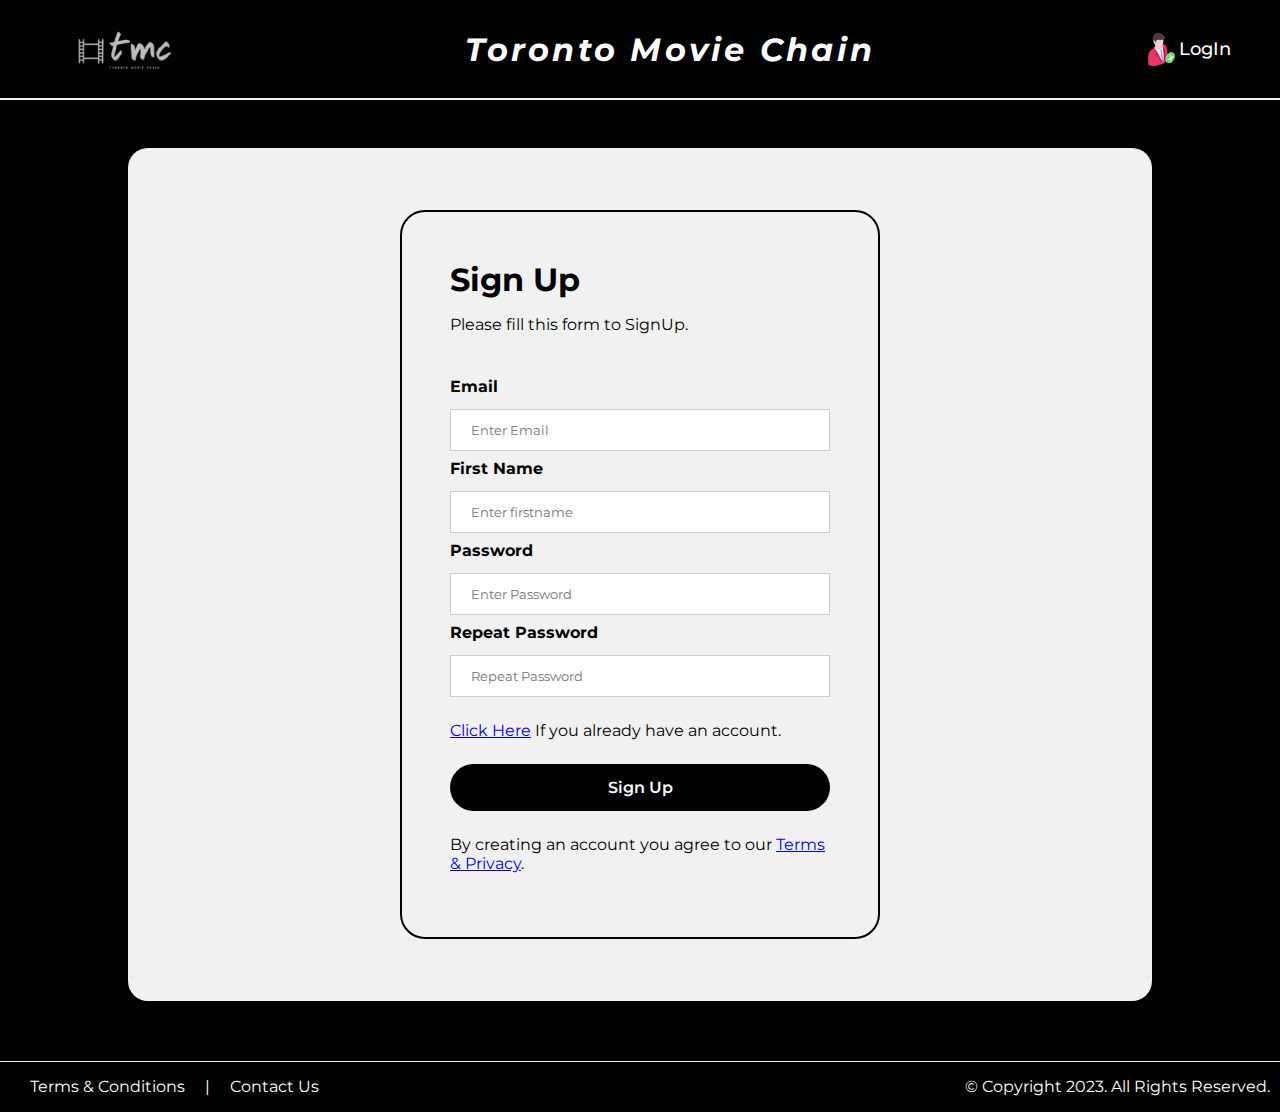
<file: html/signup.html>
<!-- Author : Pavan Kumar Reddy Vuyyuru -->
<!DOCTYPE html>
<html lang="en">

<head>
    <link rel="stylesheet" href="../css/styles.css">
    <link rel="stylesheet" href="../css/styles2.css">
    <script src="../js/signup.js"></script>
    <!-- Google font for website -->
    <link href="https://fonts.googleapis.com/css?family=Montserrat:400,500,700,900|Ubuntu:400,500,700" rel="stylesheet">
    <link rel="icon" type="image/x-icon" href="../img/documentary-favicon.png">
    <title>Toronto Movie Chain</title>
    <meta charset="utf-8">
    <meta name="viewport" content="width=device-width, initial-scale=1">
</head>

<body>
    <div id="container">
        <!-- Use the header area for the website name or logo -->
        <header style=" border-bottom: 2px solid #f1f1f1;">
            <div class="header-logo">
                <a class="home-link" href="../index.html"><img src="../img/tmc.png" alt="header-logo" class="logo-image"></a>
            </div>

            <div class="site-title">
                <a class="home-link" href="../index.html">
                    <h1 class="header">Toronto Movie Chain</h1>
                </a>
            </div>
            <div class="ls-page">
                <a class="login" href="../html/login.html" rel="contact_us-page">
                    <img src="../img/signup-icon.png" class="svg-icons" alt="signup-icon">LogIn</a>
            </div>
            <div class="ls-page-mobile-tablet">
                <a class="login" href="../html/login.html" rel="contact_us-page">
                    <img src="../img/signup-icon.png" class="svg-icons" alt="LogIn"></a>
            </div>

        </header>

        <main>
            <div class="main-container">
                <form id="login-form" action="submit">
                    <div class="form-container">
                        <h1 class="page-title">Sign Up</h1>
                        <p>Please fill this form to SignUp.</p>
                        <hr>

                        <label for="username"><b>Email</b></label>
                        <input type="text" id="username" placeholder="Enter Email" name="username" required>
                        <label for="firstname"><b>First Name</b></label>
                        <input type="text" id="firstname" placeholder="Enter firstname" name="firstname" required>

                        <label for="password"><b>Password</b></label>
                        <input type="password" id="password" placeholder="Enter Password" name="password" required>

                        <label for="psw_repeat"><b>Repeat Password</b></label>
                        <input type="password" id="psw_repeat" placeholder="Repeat Password" name="psw_repeat" required>

                        <p><a href="../html/login.html">Click Here</a> If you already have an account.</p>
                        <div style="display: block;font-style: italic;">
                            <output style="color: red;" name="result"></output>
                        </div>
                        <div class="button-group">
                            <input type="submit" class="active-button" value="Sign Up" />
                        </div>

                        <p>By creating an account you agree to our <a href="../html/terms_and_conditions.html">Terms & Privacy</a>.</p>
                    </div>
                </form>
            </div>
        </main>
        <!-- Use the footer area to add webpage footer content -->
        <footer class="footer-site">
            <div class="footer-links">
                <li class="footer-link-list">
                    <ul class="footer-list-items"><a class="footer-links" href="../html/terms_and_conditions.html">Terms & Conditions</a></ul> |
                    <ul class="footer-list-items"><a class="footer-links" href="../html/contact_us.html">Contact Us</a></ul>
                </li>
            </div>
            <div class="footer-copyright">
                &copy; Copyright 2023. All Rights Reserved.
            </div>
        </footer>
    </div>
</body>


</html>
</file>
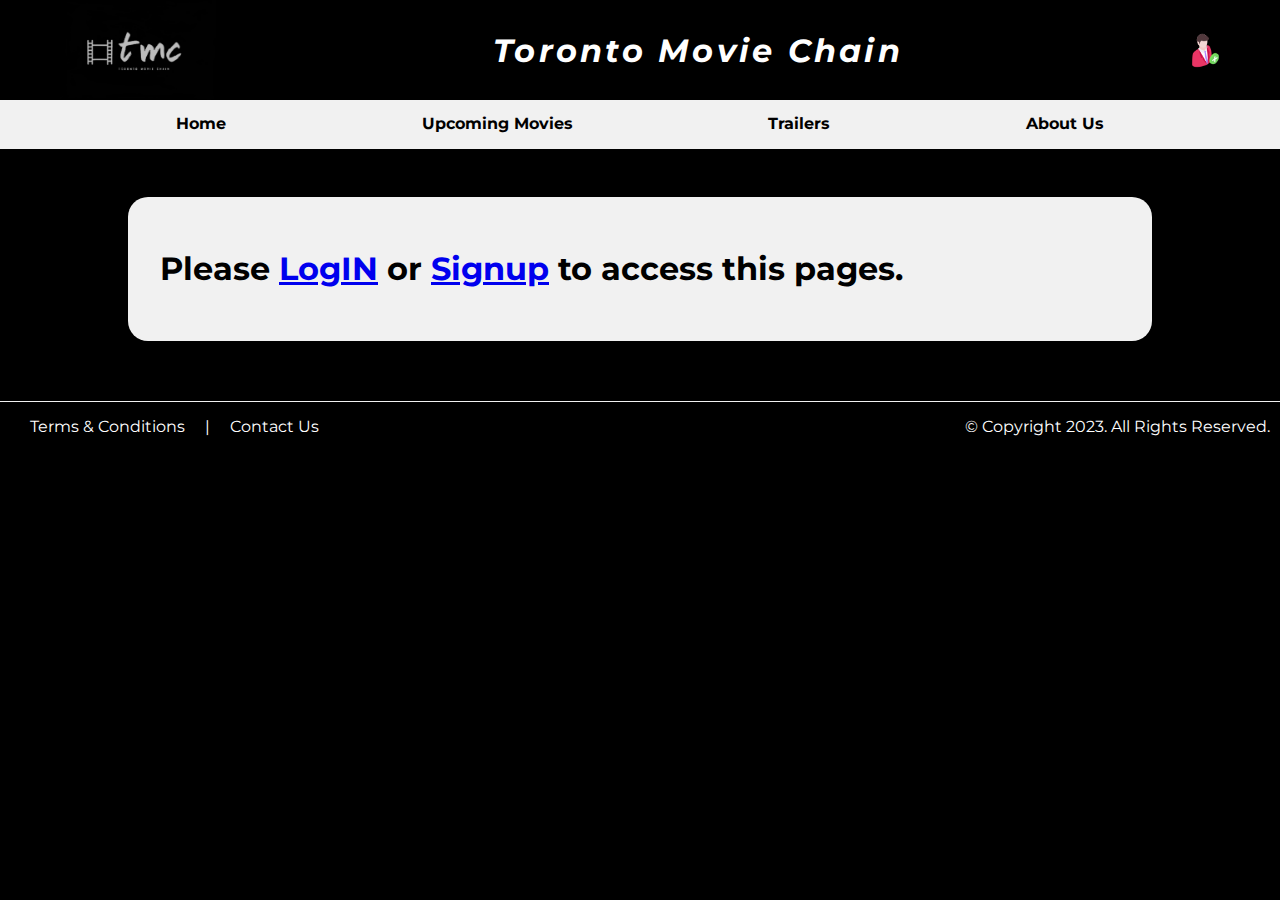
<file: html/terms_and_conditions.html>
<!--    Author : Rithvik Varma Thotakura -->
<!DOCTYPE html>
<html lang="en">

<head>
    <link rel="stylesheet" href="../css/styles.css">
    <link rel="stylesheet" href="../css/styles2.css">
    <!-- Google font for website -->
    <link href="https://fonts.googleapis.com/css?family=Montserrat:400,500,700,900|Ubuntu:400,500,700" rel="stylesheet">
    <link rel="icon" type="image/x-icon" href="../img/documentary-favicon.png">
    <title>Toronto Movie Chain</title>
    <meta charset="utf-8">
    <meta name="viewport" content="width=device-width, initial-scale=1">
</head>

<body>
    <div id="container">
        <!-- Use the header area for the website name or logo -->
        <header>
            <div class="header-logo">
                <a class="home-link" href="../html/index.html"><img src="../img/tmc.png" alt="header-logo" class="logo-image"></a>
            </div>
            <div class="hamburger" onclick="toggleNavbar()">☰</div>
            <div class="site-title">
                <a class="home-link" href="../html/index.html">
                    <h1 class="header">Toronto Movie Chain</h1>
                </a>
            </div>
            <div class="ls-page">
                <img src="../img/signup-icon.png" class="svg-icons" alt="signup-icon">
                <a href="../html/profile.html">
                    <p style="color:#fff;font-style: italic;" id="usernameDisplay"></p>
                </a>
            </div>

        </header>
        <!-- Use the nav area to add hyperlinks to other pages within the website -->
        <nav class="navbar">
            <div class="navbar-div">
                <div class="navbar-links">
                    <a href="../html/index.html">Home</a>
                    <a href="../html/upcoming.html">Upcoming Movies</a>
                    <a href="../html/trailers.html">Trailers</a>
                    <a href="../html/about_us.html">About Us</a>
                    <a href="../html/profile.html" class="mobileNav-specific">My Account</a>
                </div>
            </div>

        </nav>
        <!-- Use the main area to add the main content of the webpage -->
        <main>
            <div class="main-container">
                <h1 class="page-header">Terms & Conditions :</h1>
                <div class="terms-container">
                    <p class="terms-para"><strong>IMPORTANT NOTICE:</strong> PLEASE READ CAREFULLY THESE TERMS OF USE BEFORE ACCESSING OR USING THIS WEBSITE. YOUR ACCESS TO OR USE OF THIS WEBSITE OR ANY OF ITS FEATURES, FUNCTIONALITY, USER INTERFACE, CONTENT OR CONTENT (COLLECTIVELY,
                        THE “<strong>WEBSITE</strong>”) IS CONDITIONED ON YOUR FULL ACCEPTANCE OF AND COMPLIANCE WITH THESE TERMS OF USE.
                    </p>
                    <p class="terms-para">By using the Website, you indicate your agreement with these Terms of Use (the "<strong>Terms of Use</strong>") and the Privacy Policy (the “<strong>Privacy Policy</strong>”) and acknowledge that the Terms of Use and Privacy Policy
                        will govern your access to and use of this Website.
                    </p>
                    <section>
                        <ol class="t-c-list">
                            <li>Permission to access and use the Website is conditioned upon your acceptance of these Terms of Use. Certain features and functionality may only be available after you successfully register to use such features and functionality.
                                To successfully register to use such features and functionality, including to create an account on this Website, you must provide the information reasonably required by Toronto Movie chain. (“TMC Commercial Inc.”) and indicated
                                on the Website’s registration page (which information may include your name and email address).
                            </li>
                            <li>All information, content, text, images, pictures, graphics, video, sound, streaming digital media and/or other information or data made available or accessed via this Website (collectively, the “Content”), and all associated
                                rights, including copyrights and other intellectual property rights, are owned by TMC Commercial Inc.
                            </li>
                            <li>Subject to these Terms of Use, TMC Commercial Inc. grants you a limited, personal, non-exclusive, revocable, non-sublicensable and non-transferrable license to use this Website. You do not acquire an ownership interest, contract
                                right, intellectual property right or any other right to this Website or to the Content, in whole or in part.
                            </li>
                            <li>By using this Website, you acknowledge that any product, process or technology comprised or described in this Website may be the subject of other intellectual property rights that are reserved by TMC Commercial Inc. and are
                                not licensed hereunder. The rights to all trade names, trademarks, logos or other expressions of brand identity of TMC Commercial Inc. are expressly reserved hereby. Trademarks of other parties are identified wherever possible
                                and TMC Commercial Inc. acknowledges their rights.
                            </li>
                            <li>The license granted under this Section 2 is subject to the following restrictions:</li>
                            <ul class="sub-list">
                                <li>you must retain, on all copies of the Content downloaded, all copyright and other proprietary notices contained in the Content;</li>
                                <li>you may not modify the Content in any way or reproduce or publicly display, perform, or distribute or otherwise use them for any public or commercial purpose;</li>
                                <li>you may not transfer the Content to any other person without our written consent; and</li>
                                <li>you may not print or copy any of the HTML or other computer programs that are viewable at this Website. You agree to abide by all additional restrictions displayed on this Website as it may be updated from time to time.</li>
                            </ul>
                            <li>
                                You may contact us to modify or correct any of your personal information that is under our control. You may also direct a written complaint regarding compliance with this Privacy Policy to us and, within a reasonable time upon receiving the written complaint,
                                we will review your complaint and, as appropriate, conduct an investigation into the matter. Within a reasonable time of concluding the investigation, we will inform you whether the complaint will be allowed or denied.
                                If allowed, we will take appropriate measures necessary to rectify the complaint.
                            </li>
                        </ol>
                    </section>
                    <div class="contact-us-block" style="margin-top: 30px;">
                        <h2>Any Quires and reports :</h2>
                        <p>If you have any questions, feedback, or inquiries, please don't hesitate to get in touch with us. We'd love to hear from you!</p>
                        <p><b>Email : </b>
                            <a href="mailto:info@movietheatremanagement.com"><em>info@movietheatremanagement.com</em></a>
                        </p>
                        <p class="desktop-only"><b>Phone : </b>
                            <a href="tel: +1 1111111111"><em>+1 (123)-123-1234</em></a>
                        </p>
                        <p class="mobile-only call-button">
                            <a href="tel: +1 1111111111"><em>Contact Us</em></a>
                        </p>
                    </div>

                </div>
            </div>

        </main>
        <!-- Use the footer area to add webpage footer content -->
        <footer class="footer-site">
            <div class="footer-links">
                <li class="footer-link-list">
                    <ul class="footer-list-items"><a class="footer-links" href="../html/terms_and_conditions.html">Terms & Conditions</a></ul> |
                    <ul class="footer-list-items"><a class="footer-links" href="../html/contact_us.html">Contact Us</a></ul>
                </li>
            </div>
            <div class="footer-copyright">
                &copy; Copyright 2023. All Rights Reserved.
            </div>
        </footer>
    </div>
</body>
<script src="../js/index.js"></script>

</html>
</file>
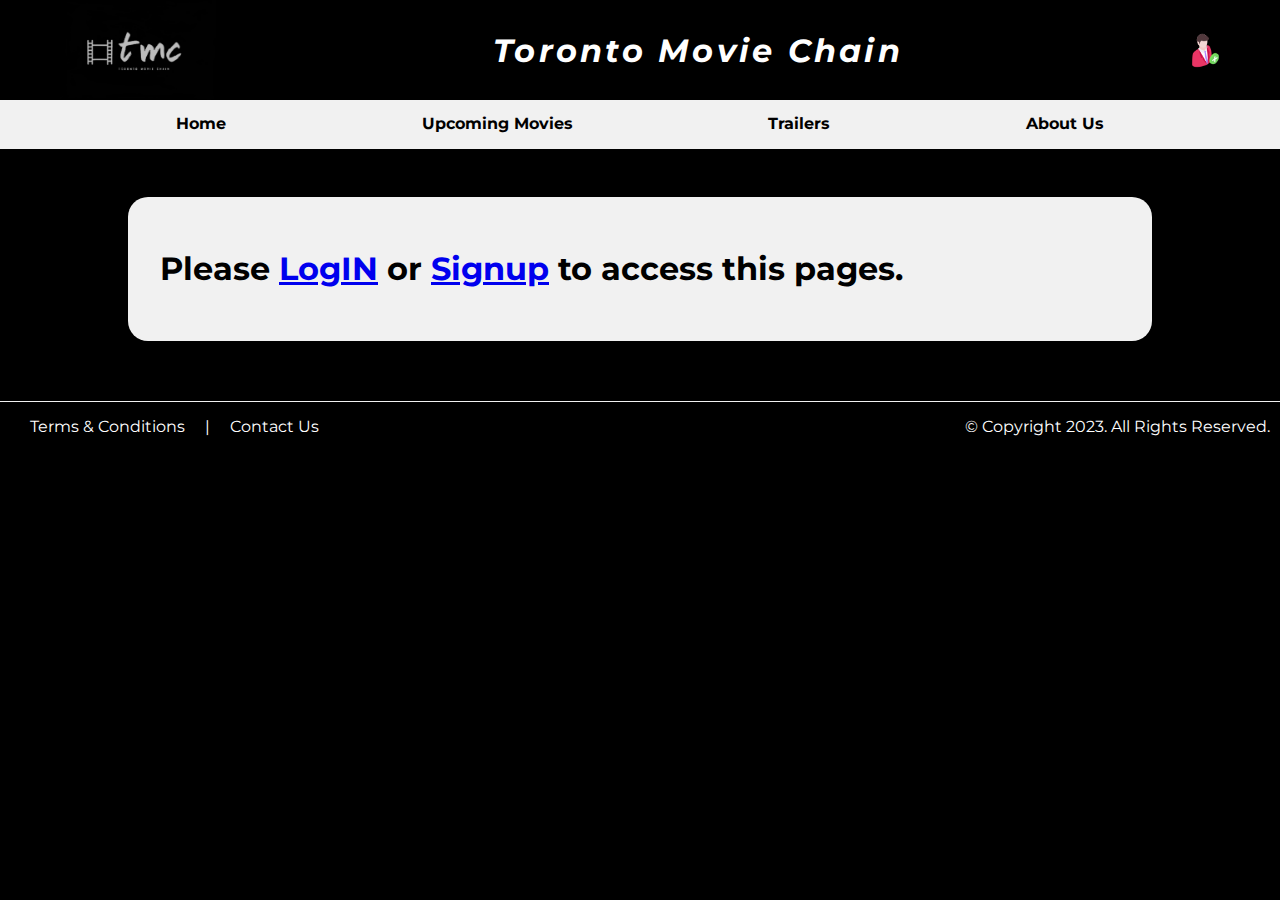
<file: html/trailers.html>
<!--    Author : Pavan Kumar Reddy Vuyyuru -->
<!DOCTYPE html>
<html lang="en">

<head>
    <link rel="stylesheet" href="../css/styles.css">
    <link rel="stylesheet" href="../css/styles2.css">
    <!-- Google font for website -->
    <link href="https://fonts.googleapis.com/css?family=Montserrat:400,500,700,900|Ubuntu:400,500,700" rel="stylesheet">
    <link rel="icon" type="image/x-icon" href="../img/documentary-favicon.png">
    <title>Toronto Movie Chain</title>
    <meta charset="utf-8">
    <meta name="viewport" content="width=device-width, initial-scale=1">
</head>

<body>
    <div id="container">
        <!-- Use the header area for the website name or logo -->
        <header>
            <div class="header-logo">
                <a class="home-link" href="../html/index.html"><img src="../img/tmc.png" alt="header-logo" class="logo-image"></a>
            </div>
            <div class="hamburger" onclick="toggleNavbar()">☰</div>
            <div class="site-title">
                <a class="home-link" href="../html/index.html">
                    <h1 class="header">Toronto Movie Chain</h1>
                </a>
            </div>
            <div class="ls-page">
                <img src="../img/signup-icon.png" class="svg-icons" alt="signup-icon">
                <a href="../html/profile.html">
                    <p style="color:#fff;font-style: italic;" id="usernameDisplay"></p>
                </a>
            </div>

        </header>
        <!-- Use the nav area to add hyperlinks to other pages within the website -->

        <nav class="navbar">
            <div class="navbar-div">
                <div class="navbar-links">
                    <a href="../html/index.html">Home</a>
                    <a href="../html/upcoming.html">Upcoming Movies</a>
                    <a href="../html/trailers.html">Trailers</a>
                    <a href="../html/about_us.html">About Us</a>
                    <a href="../html/profile.html" class="mobileNav-specific">My Account</a>
                </div>
            </div>

        </nav>
        <!-- Use the main area to add the main content of the webpage -->
        <main>
            <div class="main-container">
                <div class="trailers-list">
                    <div class="trailer-list-item">
                        <h1 class="page-header">Trailers : </h1>
                        <iframe width="100%" height="450px" src="https://www.youtube.com/embed/J9d2S31MuC0?autoplay=1&mute=1" title="YouTube video player" frameborder="0" allow="accelerometer; autoplay; clipboard-write; encrypted-media; gyroscope; picture-in-picture; web-share"
                            allowfullscreen></iframe>
                        </iframe>
                        <h2>Movie Name : Star wars</h2>
                        <div class="movie-info">
                            <li>
                                <ol>Language : English</ol>
                                <ol>Running time : 3 hrs</ol>
                                <ol>Release date : 18 August 2023</ol>
                            </li>
                        </div>
                    </div>
                    <div class="trailer-list-item-side">

                        <h3>Other trailers :</h3>
                        <div class="other-movie-list">
                            <iframe height="50%" width="90%" src="https://www.youtube.com/embed/bgJ_1WuhUig?mute=1"></iframe>
                            <p>Stranger things</p>
                        </div>
                        <div class="other-movie-list">
                            <iframe height="50%" width="90%" src="https://www.youtube.com/embed/OSqOOIdNi8A?mute=1"></iframe>
                            <p>Batman</p>
                        </div>
                        <div class="other-movie-list">
                            <iframe height="50%" width="90%" src="https://www.youtube.com/embed/bgJ_1WuhUig?mute=1"></iframe>
                            <p>Naruto</p>
                        </div>
                    </div>
                </div>
            </div>
        </main>
        <!--Use the footer area to add webpage footer content -->
        <footer class="footer-site">
            <div class="footer-links">
                <li class="footer-link-list">
                    <ul class="footer-list-items"><a class="footer-links" href="../html/terms_and_conditions.html">Terms & Conditions</a></ul> |
                    <ul class="footer-list-items"><a class="footer-links" href="../html/contact_us.html">Contact Us</a></ul>
                </li>
            </div>
            <div class="footer-copyright">
                &copy; Copyright 2023. All Rights Reserved.
            </div>
        </footer>
    </div>
</body>
<script src="../js/index.js"></script>


</html>
</file>
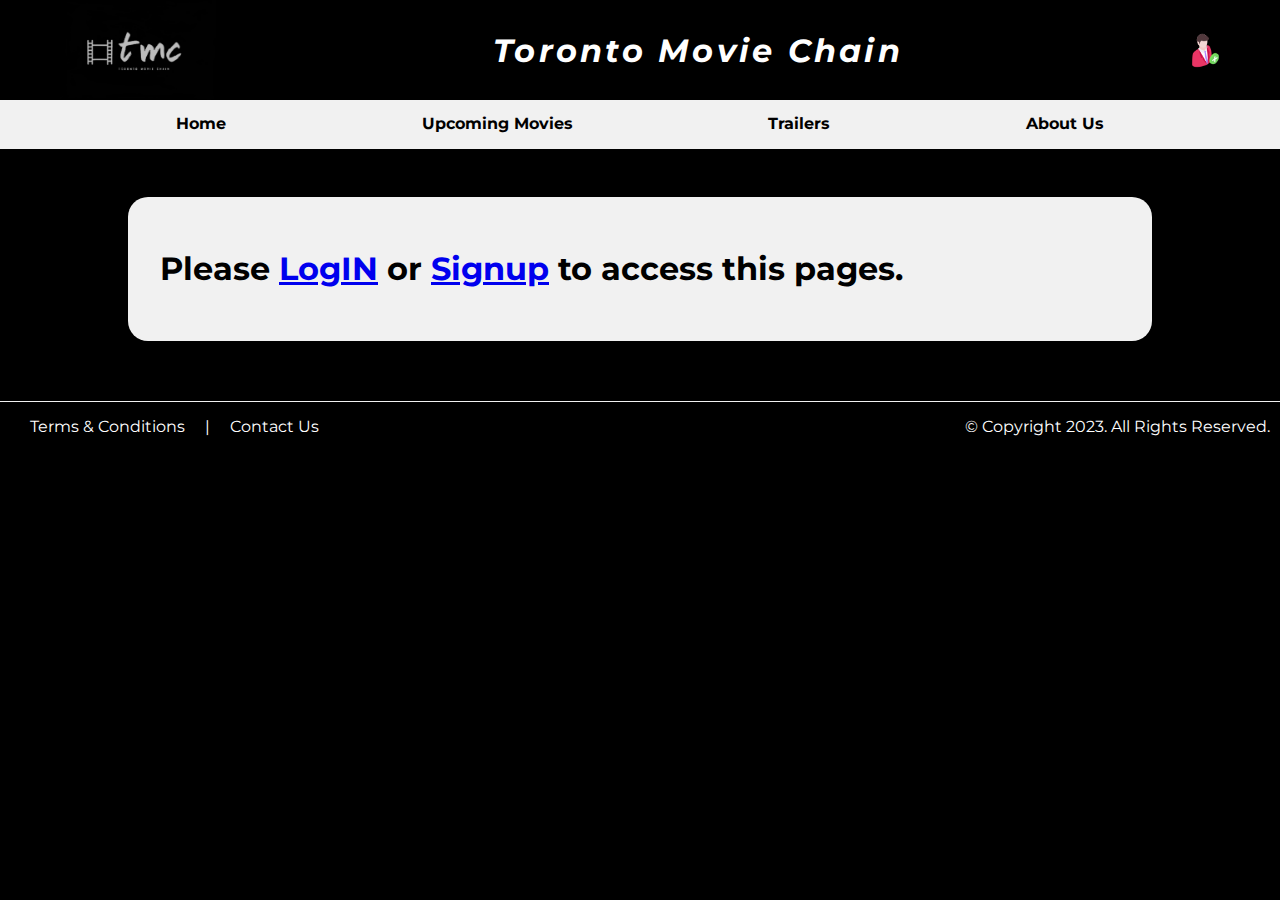
<file: html/upcoming.html>
<!--    Author : Rithvik Varma Thotakura -->
<!DOCTYPE html>
<html lang="en">

<head>
    <link rel="stylesheet" href="../css/styles.css">
    <link rel="stylesheet" href="../css/styles2.css">
    <!-- Google font for website -->
    <link href="https://fonts.googleapis.com/css?family=Montserrat:400,500,700,900|Ubuntu:400,500,700" rel="stylesheet">
    <link rel="icon" type="image/x-icon" href="../img/documentary-favicon.png">
    <title>Toronto Movie Chain</title>
    <meta charset="utf-8"> 1
    <meta name="viewport" content="width=device-width, initial-scale=1">
</head>

<body>
    <div id="container">
        <!-- Use the header area for the website name or logo -->
        <header>
            <div class="header-logo">
                <a class="home-link" href="../html/index.html"><img src="../img/tmc.png" alt="header-logo" class="logo-image"></a>
            </div>
            <div class="hamburger" onclick="toggleNavbar()">☰</div>
            <div class="site-title">
                <a class="home-link" href="../html/index.html">
                    <h1 class="header">Toronto Movie Chain</h1>
                </a>
            </div>
            <div class="ls-page">
                <img src="../img/signup-icon.png" class="svg-icons" alt="signup-icon">
                <a href="../html/profile.html">
                    <p style="color:#fff;font-style: italic;" id="usernameDisplay"></p>
                </a>
            </div>

        </header>
        <!-- Use the nav area to add hyperlinks to other pages within the website -->
        <nav class="navbar">
            <div class="navbar-div">
                <div class="navbar-links">
                    <a href="../html/index.html">Home</a>
                    <a href="../html/upcoming.html">Upcoming Movies</a>
                    <a href="../html/trailers.html">Trailers</a>
                    <a href="../html/about_us.html">About Us</a>
                    <a href="../html/profile.html" class="mobileNav-specific">My Account</a>
                </div>
            </div>

        </nav>
        <!-- Use the main area to add the main content of the webpage -->
        <main id="mainContainer" ontouchend="touchEndFunc()">
            <div class="main-container">
                <h1 class="page-header">Upcoming Movies :</h1>
                <div id="up-coming">
                    <div class="in-up-coming">
                        <img src="../img/batman.jpg" alt="Upcoming-movie-image">
                        <div class="up-coming-details">
                            <p class="name"><b>Movie Name</b> : Talk To Me</p>
                            <p>When Mia (Sophie Wilde) and her friends discover how to conjure spirits using an embalmed hand, they get hooked onto the new thrill, until one of them opens the door to the spirit world.</p>
                            <p>Release Date : 18 August 2023</p>
                            <p style="margin-top: 2em;"><a target="_blank" href="https://www.youtube.com/embed/PGo4wfCejsk" class="active-button">Watch Trailer</a></p>
                        </div>
                    </div>
                    <div class="in-up-coming" id="in-up">
                        <div class="up-coming-details">
                            <p class="name"><b>Movie Name</b> : Untold - Jake Paul the Problem Child</p>
                            <p>Professional boxing sensation and perennial troublemaker Jake Paul shares his unlikely journey from online prankster to power puncher.</p>
                            <p>Release Date : 18 August 2023</p>
                            <p style="margin-top: 2em;"><a target="_blank" href="https://www.youtube.com/embed/Lthpe50pkUo" class="active-button">Watch Trailer</a></p>
                        </div>
                        <img src="../img/drstrange.jpg" alt="Upcoming-movie-image">
                    </div>
                    <div class="in-up-coming">
                        <img src="../img/ironman.png" alt="Upcoming-movie-image">
                        <div class="up-coming-details">
                            <p class="name"><b>Movie Name</b> : Poisoned - The Dirty Truth About Your Food</p>
                            <p>A documentary film serving as shocking indictment of the food industry and its regulators, by exposing how decades of apathy and malfeasance have left the American food supply and its consumers vulnerable to deadly pathogens
                                like E. Coli and salmonella.</p>
                            <p>Release Date : 18 August 2023</p>
                            <p style="margin-top: 2em;"><a target="_blank" href="https://www.youtube.com/embed/j5MLXuISWhs" class="active-button">Watch Trailer</a></p>
                        </div>
                    </div>
                    <div class="in-up-coming" id="in-up" ontouchmove="myFunction(event)">
                        <div class="up-coming-details">
                            <p class="name"><b>Movie Name</b> : Pain Hustlers</p>
                            <p>High-school dropout Lisa Drake (Emily Blunt) starts a job at a bankrupt pharmacy in order to better her and her daughter's life, and soon finds herself caught in the middle of a criminal conspiracy.</p>
                            <p>Release Date : 18 August 2023</p>
                            <p style="margin-top: 2em;"><a target="_blank" href="" class="active-button">Watch Trailer</a></p>
                        </div>
                        <img src="../img/spiderman2.png" alt="Upcoming-movie-image">

                    </div>
                </div>
            </div>
        </main>
        <!-- Use the footer area to add webpage footer content -->
        <footer class="footer-site">
            <div class="footer-links">
                <li class="footer-link-list">
                    <ul class="footer-list-items"><a class="footer-links" href="../html/terms_and_conditions.html">Terms & Conditions</a></ul> |
                    <ul class="footer-list-items"><a class="footer-links" href="../html/contact_us.html">Contact Us</a></ul>
                </li>
            </div>
            <div class="footer-copyright">
                &copy; Copyright 2023. All Rights Reserved.
            </div>
        </footer>
    </div>
</body>
<script src="../js/index.js"></script>

</html>
</file>
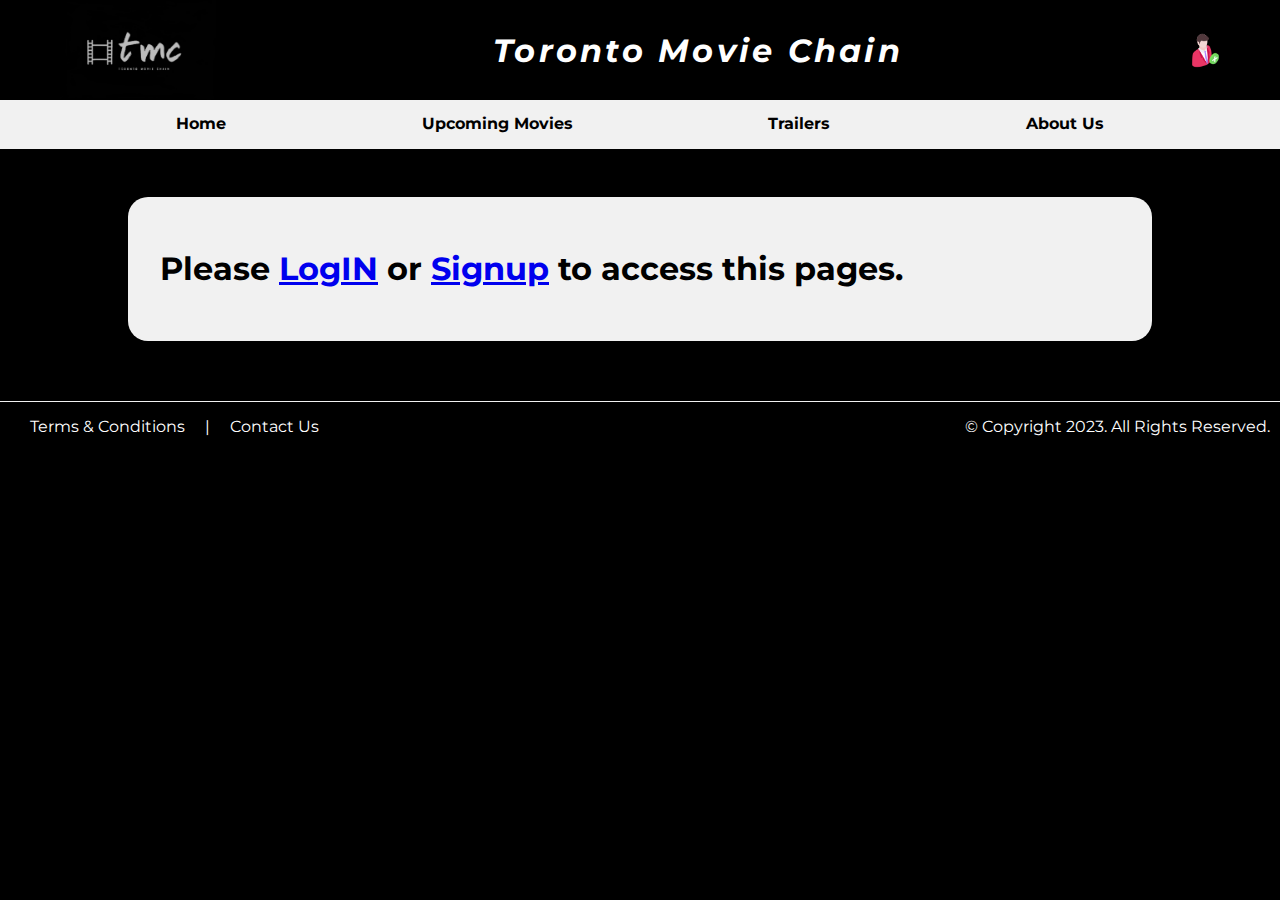
<file: html/user-bookings.html>
<!--    Author : Pavan Kumar Reddy Vuyyuru -->
<!DOCTYPE html>
<html lang="en">

<head>
    <link rel="stylesheet" href="../css/styles.css">
    <link rel="stylesheet" href="../css/styles2.css">
    <link href="https://fonts.googleapis.com/css?family=Montserrat:400,500,700,900|Ubuntu:400,500,700" rel="stylesheet">
    <link rel="icon" type="image/x-icon" href="../img/documentary-favicon.png">
    <title>Toronto Movie Chain</title>
    <meta charset="utf-8">
    <meta name="viewport" content="width=device-width, initial-scale=1">
    <script src="../js/profile.js"></script>
</head>

<body>
    <div id="container">
        <!-- Use the header area for the website name or logo -->
        <header>
            <div class="header-logo">
                <a class="home-link" href="../html/index.html"><img src="../img/tmc.png" alt="header-logo" class="logo-image"></a>
            </div>
            <div class="hamburger" onclick="toggleNavbar()">☰</div>
            <div class="site-title">
                <a class="home-link" href="../html/index.html">
                    <h1 class="header">Toronto Movie Chain</h1>
                </a>
            </div>
            <div class="ls-page">
                <img src="../img/signup-icon.png" class="svg-icons" alt="signup-icon">
                <a href='../html/profile.html'>
                    <p style="color:#fff;font-style: italic;" id="usernameDisplay"></p>
                </a>
            </div>


        </header>
        <!-- Use the nav area to add hyperlinks to other pages within the website -->
        <nav class="navbar">
            <div class="navbar-div">
                <div class="navbar-links">
                    <a href="../html/index.html">Home</a>
                    <a href="../html/upcoming.html">Upcoming Movies</a>
                    <a href="../html/trailers.html">Trailers</a>
                    <a href="../html/about_us.html">About Us</a>
                    <a href="../html/profile.html" class="mobileNav-specific">My Account</a>
                </div>
            </div>

        </nav>
        <!-- Use the main area to add the main content of the webpage -->
        <main>
            <div class="main-container">
                <h1 class="page-header">My Bookings :</h1>
                <div id="bookingHistory">
                </div>
            </div>
        </main>
        <!-- Use the footer area to add webpage footer content -->
        <footer class="footer-site ">
            <div class="footer-links ">
                <li class="footer-link-list ">
                    <ul class="footer-list-items "><a class="footer-links " href="../html/terms_and_conditions.html ">Terms & Conditions</a></ul> |
                    <ul class="footer-list-items "><a class="footer-links " href="../html/contact_us.html ">Contact Us</a></ul>
                </li>
            </div>
            <div class="footer-copyright ">
                &copy; Copyright 2023. All Rights Reserved.
            </div>
        </footer>
    </div>
</body>
<script src="../js/user-bookings.js "></script>
<script src="../js/index.js "></script>
<script src="../js/script.js "></script>

</html>
</file>
<file: css/styles.css>
/*All Pages Styles goes here */


/* Authors : Venkata Sandeep Reddy Sabbella
             Pavan Kumar Reddy Vuyyuru
             Rithvik Varma Thotakura
             Rajesh Jyoti Samrat
*/


/*------------------------------------------------------- Login Page CSS Starts Here ------------------------------------------------------------*/

#login-form {
    width: 50%;
    top: 100px;
    margin: 30px auto;
}

.form-container {
    padding: 3rem;
}

#login-form {
    border: 2px solid #000;
    position: static;
    border-radius: 25px;
}

.page-title {
    margin: 0px auto;
}

hr {
    border: 1px solid #f1f1f1;
    margin-bottom: 25px;
}

input[type=text],
input[type=password] {
    width: 100%;
    padding: 12px 20px;
    margin: 8px 0;
    display: inline-block;
    border: 1px solid #ccc;
    box-sizing: border-box;
}

input[type=url],
input[type=email],
input[type=number],
input[type=tel],
input[type=radio],
input[type=checkbox] {
    border: 1px solid #ccc;
}

span.psw {
    float: right;
}

.button-group::after {
    content: "";
    clear: both;
    display: table;
}

.button-group {
    display: flex;
    align-items: center;
    justify-content: center;
}

.inactive-button {
    float: left;
    width: 100%;
    font-size: 16px;
    font-weight: 600;
    padding: 14px 20px;
    margin-right: 20px;
    color: #000;
    background-color: #fff;
    border: 2px solid #000;
    border-radius: 25px;
}

.inactive-button:hover {
    border: none;
    cursor: pointer;
    background-color: #000;
    color: #fff;
}

.button-group button.disable {
    background-color: #eaeaea;
    color: #555;
}


/*--------------------------------------------------------------- Trailer Page CSS starts -------------------------------------------------------*/

.page-header {
    border-bottom: 3px solid #000;
    padding-bottom: 10px;
}

.trailers-list {
    display: flex;
}

.trailer-list-item {
    width: 70%;
    height: fit-content;
}

.trailer-list-item-side {
    width: 30%;
    height: fit-content;
}

.trailer-list-item-side {
    padding: 50px 10px;
}

.trailer-list-item-side h3 {
    padding: 5px 10px
}

.other-movie-list {
    display: flex;
    padding: 10px;
    align-items: center;
    flex-direction: column;
}

.other-movie-list p {
    font-weight: 700;
    font-size: 16px;
    padding: 1px 10px;
    margin: 0px;
    text-align: left;
}


/* ------------------------------------------------ Show_timings CSS Starts ----------------------------------------------------*/

.show_timings-container {
    margin-bottom: 1em !important;
    margin-top: 3em !important;
}

main .show-details-container {
    border: 1px solid #000;
    padding: 2em 0em;
    border-radius: 20px;
    margin-bottom: 2em;
}

.show-list-container {
    height: 20em;
    display: flex;
    justify-content: space-around;
}

.show-list-container img {
    display: inline-block;
    padding-top: 1em;
    height: 100%;
}

.show_timings-container,
.show-details-container {
    width: 70%;
    margin: 3em auto;
}

.movie-title p {
    font-size: 18px;
    font-weight: 800;
}

.movie-info {
    list-style-type: none;
    font-size: 18px;
}

.movie-info li {
    margin-bottom: 1.5rem;
}

.movie-info ul,
.movie-info ol {
    padding-left: 0em;
}

.movie-image {
    float: left;
    height: 95%;
}

.movie-details {
    float: right;
}

input[type=date] {
    width: 100%;
    padding: 10px 10px;
    margin: 8px 0;
    display: block;
    box-sizing: border-box;
    color: #000;
    text-transform: uppercase;
    font-size: 16px;
}

.movie-detail-synopsis li {
    list-style-type: none;
    font-style: italic;
    border-top: 1px solid #000;
    padding: 5px;
}

.movie-detail-synopsis {
    margin-top: 1em;
}


/*-------------------------------------------------------- index.html Home Page CSS starts -------------------------------------------------------------*/

.now-playing-container {
    display: flex;
    justify-content: space-evenly;
    margin-top: 10px;
    align-items: center;
    flex-wrap: wrap;
}

.card {
    background-color: #fff;
    border-radius: 8px;
    margin: 20px 20px;
    padding: 10px;
}

.card img {
    width: 100%;
    height: auto;
    border-radius: 8px;
}

.content {
    padding-top: 4px;
    padding-left: 4px;
    padding-bottom: 8px;
}

.content-text {
    color: #000;
    white-space: nowrap;
    overflow: hidden;
    text-overflow: ellipsis;
    font-size: 18px;
    font-weight: 700;
    text-align: center;
    margin: 10px auto;
}

.content p {
    color: black;
    font-size: 14px;
    font-style: italic;
    text-align: center;
    font-weight: 100;
}

.content a {
    text-decoration: none;
    text-align: center;
    padding: 15px;
    display: block;
    border-radius: 8px;
}

.content a:hover {
    text-decoration: none;
    opacity: 0.8;
}

main h1 {
    margin-top: 20px;
    color: #000;
}

.slider {
    height: 100%;
    width: 100%;
}

.slider img {
    max-width: 100%;
    height: 350px;
    width: 100%;
    border-radius: 20px;
}

.offer {
    background-color: #000;
    text-align: center;
    margin: 30px auto;
    border-radius: 8px;
    padding: 1px;
}

.offer h2 {
    color: white;
}

.movie-news-card {
    width: 300px;
    border-radius: 8px;
    margin: 20px;
}

.movie-news-card img {
    width: 100%;
    height: auto;
    border-radius: 8px;
}

.content2 {
    padding: 4px 4px 4px 4px;
}

.content2 p {
    font-size: 18px;
    font-weight: 700;
    color: black;
}


/*----------------------------------------------------- Contact Us Page CSS starts ------------------------------------------------------*/

.contact-form-div {
    width: 60%;
    padding: 20px;
}

#contact-form-h1 {
    text-align: center;
    margin: 0px auto 20px auto;
}

.contact-form {
    max-width: 95%;
    margin: auto;
    padding: 0 10px;
}

.contact-form-text {
    display: block;
    width: 100%;
    margin: 10px 0;
    padding: 10px 20px;
    border-radius: 20px;
}

.contact-form-text:hover {
    box-shadow: 0 0 15px 2px black;
}

#contact-form-ta {
    resize: none;
    height: 100px;
}

.map-div {
    width: 60%;
    margin: 0px auto;
}

.map {
    width: 100%;
    height: 100%;
}

.outer-div {
    display: flex;
    width: 85%;
    margin: 0px auto;
}

.operations-table {
    border-collapse: collapse;
    width: 50%;
    margin: 40px auto;
    border: 1px solid #dddddd;
}

.operations-table td,
.operations-table th {
    padding: 8px;
    text-align: center;
}

.operations-table th {
    text-align: center;
    background-color: #000;
    color: white;
}

caption {
    text-align: center;
    font-size: 2em;
    font-weight: 800;
    padding: 1em;
}

th,
td {
    border-left: 1px solid #dddddd;
    border-bottom: 1px solid #dddddd;
}

#progressBar {
    width: 98%;
}

#progressBar::-webkit-progress-value {
    background-color: #4CAF50;
    border-radius: 5px;
}

#progressBar ::-webkit-progress-value {
    background-color: #4CAF50;
}

#progressBar::-moz-progress-bar {
    background-color: #4CAF50;
}


/* -------------------------------------------------Booking Page CSS Starts Here---------------------------------------------------------- */

.screen {
    width: 100%;
    height: 20px;
    background-color: #4388cc;
    color: #fff;
    line-height: 20px;
    font-size: 16px;
    text-align: center;
}

input[type=number] {
    width: 100%;
    padding: 12px 20px;
    margin: 8px 0;
    display: inline-block;
    border: 1px solid #ccc;
    box-sizing: border-box;
}

.smallBox::before {
    content: "";
    width: 15px;
    height: 15px;
    float: left;
    margin-right: 10px;
}

.greenBox::before {
    content: "";
    background: Green;
}

.redBox::before {
    content: "";
    background: Red;
}

.emptyBox::before {
    content: "";
    box-shadow: inset 0px 2px 3px 0px rgba(0, 0, 0, .3), 0px 1px 0px 0px rgba(255, 255, 255, .8);
    background-color: #ccc;
}

.seats {
    border: 1px solid red;
    background: yellow;
}

.seatGap {
    width: 40px;
}

.seatVGap {
    height: 40px;
}

.seatStructure table {
    text-align: center;
    width: 100%;
}

.displaytable {
    text-align: center;
}

.displaytable td,
.displaytable th {
    text-align: left;
    display: block;
}

tr td input[type=checkbox] {
    width: 0px;
    margin-right: 18px;
}

tr td input[type=checkbox]:before {
    content: "";
    width: 15px;
    height: 15px;
    display: inline-block;
    vertical-align: middle;
    text-align: center;
    box-shadow: inset 0px 2px 3px 0px rgba(0, 0, 0, .3), 0px 1px 0px 0px rgba(255, 255, 255, .8);
    background-color: #ccc;
}

tr .selected input[type=checkbox]:checked::before {
    background-color: red;
    font-size: 15px;
}

input[type='checkbox'] {
    cursor: pointer;
}

input[type='checkbox']:disabled {
    cursor: not-allowed;
}

tr td input[type=checkbox]:checked::before {
    background-color: green;
    font-size: 15px;
}

.billing-details {
    color: #000;
    font-size: 24px;
    font-style: italic;
    text-align: center;
}

.info-display {
    font-style: italic;
    line-height: 2.8;
    letter-spacing: 0.25px;
    font-weight: bold;
}

.info-result {
    display: inline-block;
    text-transform: capitalize;
}

#billing-section {
    display: none;
}

.payment-button {
    color: red;
    border-radius: 25px;
    padding: 10px;
    border: 1px solid #000;
    background-color: #fff;
    margin-top: 20px;
}

.payment-button:hover {
    color: #fff;
    border-radius: 25px;
    padding: 10px;
    border: 1px solid red;
    background-color: red;
}

#seatsBlock tbody tr td {
    border: none;
}

.check {
    display: table-cell;
}

.mobile-only {
    display: none;
}


/* ------------------------------------------------------- About US page CSS starts ------------------------------------------------------- */

.container {
    max-width: 70%;
    margin-left: auto;
    margin-right: auto;
}

.mission,
.offer,
.contact_us {
    font-size: 15px;
    margin-left: auto;
    margin-right: auto;
}

.mission h2,
.what-we-offer h2,
.contact-us-block h2 {
    margin-top: 10px;
    font-style: italic;
    margin-bottom: 0px;
}

.what-we-offer ul {
    padding-left: 4%;
}

.mission-block {
    display: flex;
    flex-direction: row-reverse;
    align-items: center;
    justify-content: center;
    padding: 20px;
}

.mission-block div {
    max-width: 70%;
}

.mission-block div p {
    line-height: 2;
    font-size: 18px;
    text-align: center;
    margin-top: 0px;
}

.mission-block div img {
    max-width: 40%;
    margin: 0px auto;
    display: block;
}

.what-we-offer li {
    font-size: 18px;
    line-height: 1.6;
    letter-spacing: 0.25px;
}

.contact-us-block p {
    font-size: 18px;
    letter-spacing: 0.25px;
    padding: 0% 1%;
}


/*------------------------------------------------------------ Terms and Conditions Page ---------------------------------------------------*/

.terms-para {
    letter-spacing: 0.25px;
    font-size: 16px;
}

.t-c-list {
    line-height: 1.4;
}

.t-c-list li {
    margin: 15px auto;
}


/*---------------------------------------------------------------- Upcoming movies page --------------------------------------------------*/

main #up-coming {
    width: 100%;
    margin: 0px auto;
    position: relative;
    display: flex;
    flex-direction: column;
}

.in-up-coming {
    padding: 30px 10px;
    text-align: center;
    margin-bottom: 10px;
}

.in-up-coming {
    display: flex;
    justify-content: space-evenly;
    align-items: center;
    border-style: groove;
}

.up-coming hr {
    color: #000;
}

main .in-up-coming .name {
    font-family: 'Courier New', Courier, monospace, sans-serif;
    font-size: 24px;
}

main .in-up-coming input {
    display: inline;
    width: min-content;
}

.up-coming-details {
    text-align: left;
    padding: 25px;
    width: 70%;
}


/* ----------------------------------------------------- Profile Page------------------------------------------------------------------ */

#profile-container {
    display: flex;
    width: 100%;
    background-color: #fff;
    box-shadow: 0 0 10px rgba(0, 0, 0, 0.1);
}

#profile-photo {
    padding: 20px;
}

#profile-details {
    flex: 2;
    padding: 20px;
}

img {
    max-width: 100%;
}

#profile-details input[type=text] {
    padding: 8px 8px !important;
}

label {
    display: block;
    margin-bottom: 5px;
}

input {
    width: -webkit-fill-available;
    padding: 8px;
    margin-bottom: 15px;
}

button {
    background-color: #000;
    color: #fff;
    padding: 10px;
    border: none;
    cursor: pointer;
}

button:hover {
    opacity: 0.8;
}

.mobileNav-specific {
    display: none;
}


/* ------------------------------------------------------ User Booking Page ------------------------------------------------------------- */

.info-display {
    display: inline-block;
}

#bookingHistory div h2 {
    text-decoration: none;
    font-style: italic;
}

#bookingHistory {
    display: flex;
    align-items: stretch;
    width: 100%;
    flex-direction: row;
    flex-wrap: wrap;
}

#bookingHistory div {
    max-width: 24%;
    min-width: 24%;
    padding: 10px 10px;
    border: 1px solid black;
    margin: 10px 5px;
    text-transform: none;
    overflow-wrap: anywhere;
}


/* ---------------------------------------------------------------------------------------------------------------------------------------- */


/* --------------------------------------------------------Styles for Mobile Layout ------------------------------------------------------- */


/* ---------------------------------------------------------------------------------------------------------------------------------------- */


/* @media all and (min-width:220px) and (max-width:480px) In general For mobile starts at this */

@media all and (min-width:20px) and (max-width:480px) {
    /* Show Timings Page */
    .ls-page-mobile-tablet {
        display: block;
    }
    .mobile-only {
        display: block;
    }
    .check {
        display: none;
    }
    .main-container {
        width: 85% !important;
        padding: 0.5em !important;
    }
    .show_timings-container,
    .show-details-container {
        width: 85% !important;
        margin: 2em auto !important;
        padding: 10px !important;
    }
    .show_timings-container h1 {
        font-size: 22px;
    }
    .show-list-container {
        height: fit-content !important;
    }
    .show-list-container {
        display: flex;
        flex-direction: column;
        align-items: center;
    }
    .movie-details {
        text-align: center;
    }
    .movie-info {
        font-size: 14px !important;
    }
    .movie-detail-synopsis li ul {
        text-align: center;
        padding: 1px;
        font-size: 14px;
    }
    .movie-detail-synopsis li {
        padding: 1em;
    }
    /* Trailers Page */
    .trailers-list {
        display: flex;
        flex-direction: column;
    }
    .trailer-list-item {
        width: 100%;
    }
    .trailer-list-item-side {
        width: 100%;
        padding: 0px;
    }
    .trailer-list-item-side h3 {
        padding: 0px;
    }
    .other-movie-list {
        display: flex;
        padding: 10px;
        align-items: center;
        flex-direction: column;
    }
    video {
        max-width: 100%;
        width: 100%;
        height: 100%;
    }
    /* Home Page */
    .card {
        width: 75%;
    }
    .offer {
        width: 90%;
    }
    .content2 p {
        text-align: center;
    }
    /* Contact Us Page */
    .outer-div {
        display: flex;
        width: 90%;
        margin: 0px auto;
        flex-wrap: wrap;
    }
    .map-div {
        width: 100% !important;
        margin: 0px auto;
    }
    .contact-form-div {
        width: 100% !important;
        padding: 20px 3px !important;
        margin-top: 1em;
    }
    #hours-of-operation-h1 {
        text-align: center;
        margin-top: 1em !important;
    }
    .operations-table {
        width: 90% !important;
    }
    /*About US CSS*/
    .mission-block {
        display: flex;
        flex-direction: column;
        align-items: center;
        padding: 10px;
    }
    .mission-block div {
        max-width: 95% !important;
    }
    .mission-block div p {
        font-size: 16px;
        margin-top: 20px;
    }
    .what-we-offer ul {
        padding-left: 10%;
    }
    .what-we-offer li {
        font-size: 16px;
    }
    .contact-us-block p {
        font-size: 16px;
        padding: 1% 5%;
        word-break: break-all;
    }
    .call-button a {
        background-color: #000;
        color: #fff;
        font-weight: bold;
        padding: 15px;
        border-radius: 25px;
        text-decoration: none;
        touch-action: manipulation;
    }
    .desktop-only {
        display: none;
    }
    /* Upcoming movies */
    .in-up-coming {
        display: flex;
        flex-direction: column;
    }
    .up-coming-details {
        text-align: center;
        width: 90%;
        word-break: break-word;
    }
    #in-up {
        display: flex;
        flex-direction: column-reverse;
    }
    #profile-container {
        width: 100%;
        align-items: stretch;
        flex-direction: column;
    }
    button {
        margin-bottom: 0.5rem;
    }
    .mobileNav-specific {
        display: block;
    }
    /* User Booking */
    #bookingHistory {
        display: flex;
        width: 100%;
        flex-wrap: wrap;
        align-items: stretch;
    }
    #bookingHistory div {
        max-width: 24%;
        min-width: -webkit-fill-available !important;
        padding: 10px 10px;
        border: 1px solid black;
        margin: 10px 5px;
        text-transform: none;
        overflow-wrap: anywhere;
    }
}


/* ---------------------------------------------------------------------------------------------------------------------------------------- */


/* ----------------------------------------------------Styles for Tablet Layout ----------------------------------------------------------- */


/* ---------------------------------------------------------------------------------------------------------------------------------------- */

@media all and (min-width:481px) and (max-width:768px) {
    /* Show Timings */
    .main-container {
        width: 85% !important;
    }
    .show_timings-container,
    .show-details-container {
        width: 85% !important;
        margin: 2em auto !important;
        padding: 10px !important;
    }
    .show_timings-container h1 {
        font-size: 22px;
    }
    .show-list-container {
        height: fit-content !important;
    }
    .show-list-container {
        display: flex;
        flex-direction: column;
        align-items: center;
    }
    .movie-details {
        text-align: center;
    }
    .movie-detail-synopsis li ul {
        text-align: center;
        padding: 1px;
    }
    .movie-detail-synopsis li {
        padding: 1em;
    }
    /* Trailers Page */
    .trailers-list {
        display: flex;
        flex-direction: column;
    }
    .trailer-list-item {
        width: 100%;
    }
    .trailer-list-item-side {
        width: 100%;
        padding: 0px;
    }
    .other-movie-list {
        display: flex;
        padding: 10px;
        align-items: center;
        flex-direction: column;
    }
    /* Contact Us page */
    .outer-div {
        display: flex;
        width: 90%;
        margin: 0px auto;
        flex-wrap: wrap;
    }
    .map-div {
        width: 100% !important;
        margin: 0px auto;
    }
    .contact-form-div {
        width: 100% !important;
        padding: 20px 3px !important;
        margin-top: 1em;
    }
    #hours-of-operation-h1 {
        text-align: center;
        margin-top: 1em !important;
    }
    .operations-table {
        width: 90% !important;
    }
    .mobile-only {
        display: block;
    }
    .check {
        display: none;
    }
    /* About US page */
    .mission-block {
        display: flex;
        flex-direction: column;
        align-items: center;
        padding: 10px;
    }
    .mission-block div {
        max-width: 95% !important;
    }
    .mission-block div img {
        max-width: 30%;
    }
    .mission-block div p {
        margin-top: 20px;
    }
    .what-we-offer ul {
        padding-left: 6%;
    }
    .contact-us-block p {
        font-size: 18px;
        letter-spacing: 0.25px;
        padding: 0% 3%;
    }
    /* Upcoming movies */
    .in-up-coming {
        display: flex;
        flex-direction: column;
    }
    .up-coming-details {
        text-align: center;
        width: 90%;
    }
    #in-up {
        display: flex;
        flex-direction: column-reverse;
    }
    .mobileNav-specific {
        display: block;
    }
    .mobile-only {
        display: none;
    }
    button {
        margin-bottom: 0.5rem;
        margin: 0.5rem;
    }
    /* User Booking */
    #bookingHistory {
        display: flex;
        width: 100%;
        flex-wrap: wrap;
        align-items: stretch;
    }
    #bookingHistory div {
        max-width: 24%;
        min-width: -webkit-fill-available !important;
        padding: 10px 10px;
        border: 1px solid black;
        margin: 10px 5px;
        text-transform: none;
        overflow-wrap: anywhere;
    }
}

@media only screen and (max-width:768px) and (orientation: landscape) {
    /* Show Timings */
    .main-container {
        width: 85% !important;
    }
    .show_timings-container,
    .show-details-container {
        width: 85% !important;
        margin: 2em auto !important;
        padding: 10px !important;
    }
    .show_timings-container h1 {
        font-size: 22px;
    }
    .show-list-container {
        height: fit-content !important;
    }
    .show-list-container {
        display: flex;
        flex-direction: column;
        align-items: center;
    }
    .movie-details {
        text-align: center;
    }
    .movie-detail-synopsis li ul {
        text-align: center;
        padding: 1px;
    }
    .movie-detail-synopsis li {
        padding: 1em;
    }
    /* Trailers Page */
    .trailers-list {
        display: flex;
        flex-direction: column;
    }
    .trailer-list-item {
        width: 100%;
    }
    .trailer-list-item-side {
        width: 100%;
        padding: 0px;
    }
    .other-movie-list {
        display: flex;
        padding: 10px;
        align-items: center;
        flex-direction: column;
    }
    /* Contact Us page */
    .outer-div {
        display: flex;
        width: 90%;
        margin: 0px auto;
        flex-wrap: wrap;
    }
    .map-div {
        width: 100% !important;
        margin: 0px auto;
    }
    .contact-form-div {
        width: 100% !important;
        padding: 20px 3px !important;
        margin-top: 1em;
    }
    #hours-of-operation-h1 {
        text-align: center;
        margin-top: 1em !important;
    }
    .operations-table {
        width: 90% !important;
    }
    .mobile-only {
        display: block;
    }
    .check {
        display: none;
    }
    /* About US page */
    .mission-block {
        display: flex;
        flex-direction: column;
        align-items: center;
        padding: 10px;
    }
    .mission-block div {
        max-width: 95% !important;
    }
    .mission-block div img {
        max-width: 30%;
    }
    .mission-block div p {
        margin-top: 20px;
    }
    .what-we-offer ul {
        padding-left: 6%;
    }
    .contact-us-block p {
        font-size: 18px;
        letter-spacing: 0.25px;
        padding: 0% 3%;
    }
    /* Upcoming movies */
    .in-up-coming {
        display: flex;
        flex-direction: column;
    }
    .up-coming-details {
        text-align: center;
        width: 90%;
    }
    #in-up {
        display: flex;
        flex-direction: column-reverse;
    }
    .mobileNav-specific {
        display: block;
    }
    .mobile-only {
        display: none;
    }
    button {
        margin-bottom: 0.5rem;
        margin: 0.5rem;
    }
}
</file>
<file: css/styles2.css>
/* Common Styles goes here for header Nav and Footer Goes here*/


/* Authors : Venkata Sandeep Reddy Sabbella
             Pavan Kumar Reddy Vuyyuru
             Rithvik Varma Thotakura
             Rajesh Jyoti Samrat
*/

* {
    box-sizing: border-box;
    font-family: 'Montserrat', sans-serif;
}

body {
    margin: 0px;
    background-color: #000;
}

header {
    background-color: #000;
    height: 100px;
    position: fixed;
    width: 100%;
    top: 0px;
}

#container {
    width: 100%;
}

header {
    display: flex;
    justify-content: space-around;
    align-items: center;
}

.header-logo {
    height: 100%;
    max-width: 20%;
    padding-left: 0.5em;
}

.logo-image {
    height: 100%;
}

.site-title {
    color: #fff;
    letter-spacing: 3.25px;
    padding: 8px;
    width: 60%;
    text-align: center;
    font-style: italic;
    max-width: 75%;
}

.home-link {
    text-decoration: none;
    color: #fff;
}

.home-link:hover,
.home-link:active {
    text-decoration: none;
    color: #fff;
}

.ls-page {
    max-width: 20%;
    padding: 8px;
    display: flex;
    align-items: center;
}

.ls-page a {
    text-decoration: none;
    font-size: 18px;
    color: #fff;
    font-weight: 500;
}

.ls-page a {
    display: flex;
    align-items: center;
}

.svg-icons {
    height: 35px;
}

.navbar {
    height: fit-content;
    top: 100px;
    position: relative;
    background-color: #f1f1f1;
}

.navbar-links a {
    padding: 0px 30px;
}

.navbar-links a {
    color: #000;
    text-decoration: none;
    font-size: 16px;
    font-weight: 700;
    line-height: 1.8;
}

.navbar-links a:hover {
    outline: 2px solid #000;
    outline: 2px solid #000;
}

.navbar-links {
    display: flex;
    justify-content: space-evenly;
    padding: 10px;
}

.main-container {
    top: 100px;
    width: 80%;
    margin: 3em auto;
    position: relative;
    background-color: #f1f1f1;
    padding: 2em;
    border-radius: 20px;
}

footer {
    background-color: #000;
    bottom: 0px;
    width: 100%;
    position: relative;
}

footer {
    display: flex;
    justify-content: space-between;
    padding: 10px;
    align-items: center;
    height: 50px;
    border-top: 0.2px solid #f1f1f1;
    margin-top: 10em;
}

.footer-link-list {
    list-style-type: none;
    display: inline-flex;
    align-items: center;
}

.footer-list-items {
    padding: 0px 20px;
}

.footer-links {
    color: #fff;
    text-decoration: none;
}

.footer-links:hover {
    cursor: pointer;
}

.footer-copyright {
    color: #fff;
    cursor: text;
}

header,
footer {
    z-index: 1;
    max-width: 100%;
}

.ls-page-mobile-tablet {
    display: none;
}

.active-button {
    background-color: #000;
    color: #fff;
    padding: 14px 20px;
    margin: 8px 0;
    border: none;
    cursor: pointer;
    width: 100%;
    font-size: 16px;
    font-weight: 600;
    border-radius: 25px;
    text-decoration: none;
    white-space: nowrap;
}

.active-button:hover {
    opacity: 0.8;
}

button:hover {
    opacity: 0.8;
}

.mobileNav-specific {
    display: none;
}

.hamburger {
    display: none;
    cursor: pointer;
    font-size: 24px;
}


/* ---------------------------------------------------------------------------------------------------------------------------------------- */


/* --------------------------------------------------------Styles for Mobile Layout ------------------------------------------------------- */


/* ---------------------------------------------------------------------------------------------------------------------------------------- */

@media all and (min-width:20px) and (max-width:480px) {
    .header-logo {
        display: none;
    }
    .site-title {
        width: 90%;
    }
    header {
        display: flex;
        align-items: center;
        justify-content: space-around;
    }
    .header {
        font-size: 20px;
        margin-top: 10px;
        margin-bottom: 10px;
    }
    /* For Navbar my acoount */
    #profile-container {
        width: 100%;
        align-items: stretch;
        flex-direction: column;
    }
    button {
        margin-bottom: 0.5rem;
    }
    .mobileNav-specific {
        display: block;
    }
    .ls-page {
        display: none;
    }
    .navbar-links {
        display: none;
        flex-direction: column;
        position: static;
        width: 100%;
        background-color: #f1f1f1;
        box-shadow: 0px 0px 10px rgba(0, 0, 0, 0.5);
    }
    .navbar-links a {
        color: #000;
        text-decoration: none;
        font-size: 16px;
        font-weight: 700;
        line-height: 2;
        padding: 10px 29px;
    }
    .hamburger {
        display: inline-block;
        color: #fff;
        padding: 5%;
    }
    .active-button {
        padding: 14px 10px;
        margin-bottom: 10px;
    }
    .form-container {
        padding: 1rem;
        margin-bottom: 1rem;
    }
    #login-form {
        width: 95%;
        top: 100px;
        margin: 30px auto;
    }
}


/* ---------------------------------------------------------------------------------------------------------------------------------------- */


/* ----------------------------------------------------Styles for Tablet Layout ----------------------------------------------------------- */


/* ---------------------------------------------------------------------------------------------------------------------------------------- */

@media all and (min-width:481px) and (max-width:768px) {
    .header-logo {
        height: 100%;
        max-width: 20%;
        padding-left: 0em;
    }
    .logo-image {
        height: 90%;
        max-width: 100%;
    }
    .ls-page {
        display: none;
    }
    .ls-page-mobile-tablet {
        display: block;
        width: 10%;
    }
    .site-title {
        letter-spacing: 1.25px;
        width: 70%;
        font-size: 14px;
        padding: 0px 5px;
    }
    header {
        display: flex;
        align-items: center;
        height: 100px;
        max-width: 100%;
    }
    .navbar-links a {
        font-size: 14px;
        padding: 0px 5px;
    }
    .navbar-links {
        display: flex !important;
    }
    .mobileNav-specific {
        display: block;
    }
    .ls-page {
        display: none;
    }
    .active-button {
        padding: 14px 10px;
        margin-bottom: 10px;
    }
    .form-container {
        padding: 1rem;
        margin-bottom: 1rem;
    }
    #login-form {
        width: 95%;
        top: 100px;
        margin: 30px auto;
    }
}


/* Styles for Footer till certain breakpoint to look fair*/

@media all and (min-width:20px) and (max-width:652px) {
    footer {
        display: flex;
        justify-content: space-between;
        flex-direction: column;
        align-items: center;
    }
    .footer-copyright {
        padding-bottom: 1.5em;
        text-align: center;
    }
    .footer-list-items {
        padding: 0px 10px;
    }
    .ls-page {
        display: none;
    }
    .ls-page-mobile-tablet {
        display: block;
    }
}
</file>
